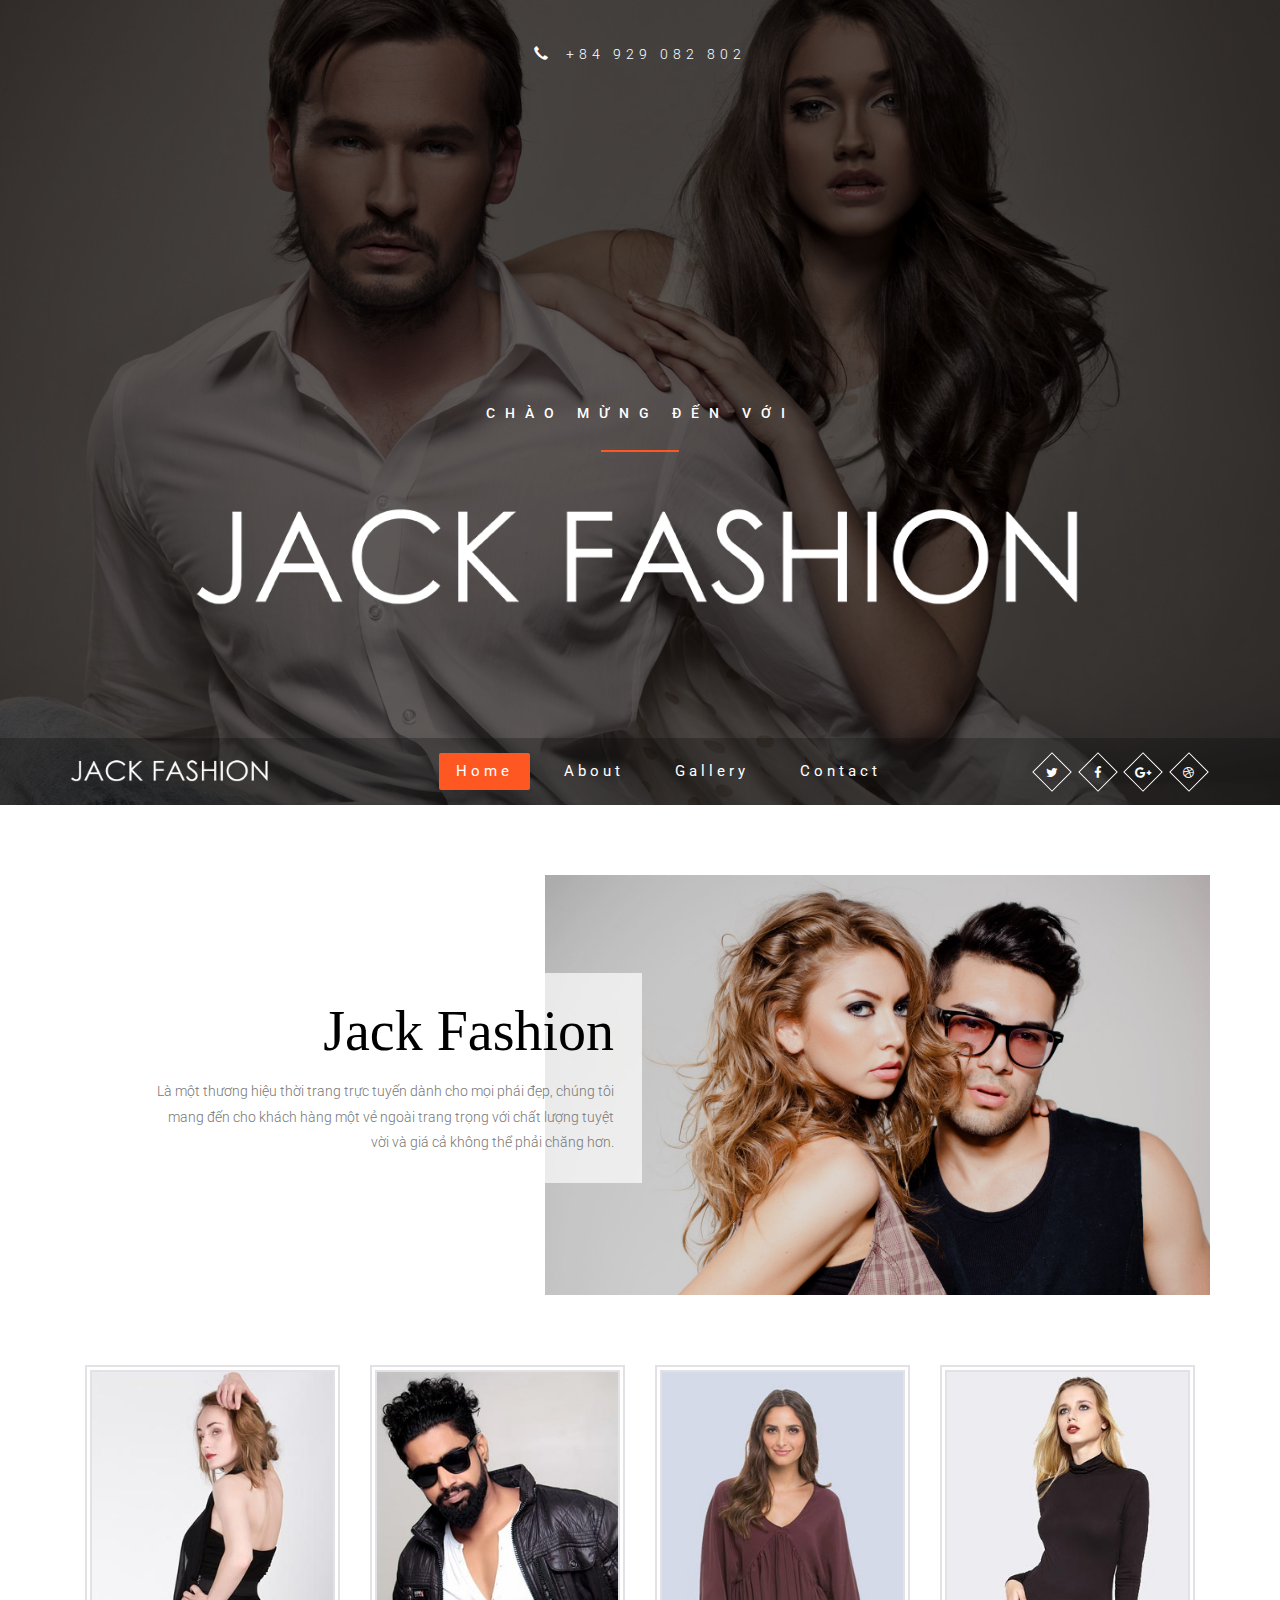
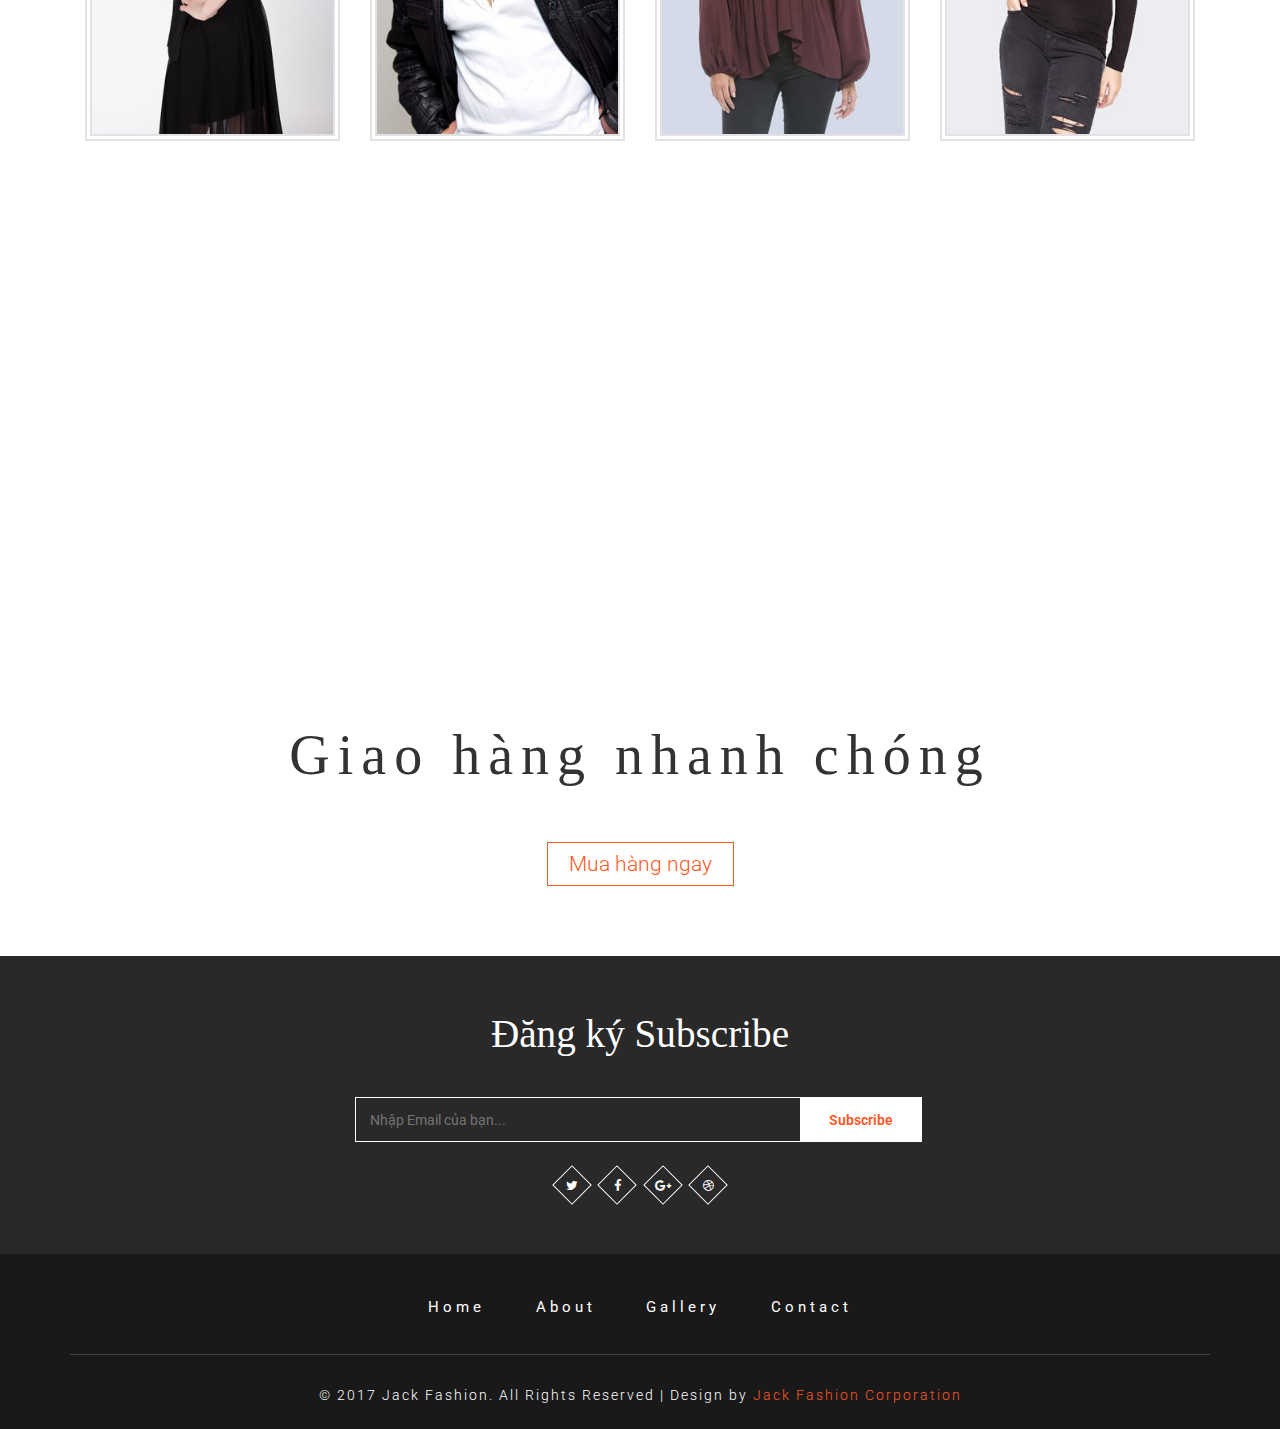
<file: index.html>
<!DOCTYPE html>
<html lang="en">
<head>
<title>JACK FASHION</title>
<meta name="viewport" content="width=device-width, initial-scale=1">
<meta http-equiv="Content-Type" content="text/html; charset=utf-8" />
<link rel="icon" type="image/png" href="icon.png">
<meta name="keywords" content="jack fashion, thời trang nam, thời trang nữ, thời trang cao cấp" />
<!-- Custom Theme files -->
<link href="css/bootstrap.css" type="text/css" rel="stylesheet" media="all">
<link href="css/style.css" type="text/css" rel="stylesheet" media="all">   
<link href="css/font-awesome.css" rel="stylesheet">

<!-- //Custom Theme files --> 
<!-- js -->
<script src="js/jquery-2.2.3.min.js"></script>  
<!-- //js -->
<!-- web-fonts -->  
<link href="//fonts.googleapis.com/css?family=Limelight" rel="stylesheet">
<link href='//fonts.googleapis.com/css?family=Roboto:400,100,100italic,300,300italic,400italic,500,500italic,700,700italic,900,900italic' rel='stylesheet' type='text/css'>
<!-- //web-fonts -->
</head>
<body> 
	<!-- banner -->
	<div class="agileits-banner">
		<div class="bnr-agileinfo">
			<div class="banner-top w3layouts">
				<div class="container">  
					<p><span class="glyphicon glyphicon-earphone"></span> +84 929 082 802 </p> 
				</div>
			</div>
			<div class="banner-w3text w3layouts">
				<h6>Chào mừng đến với</h6>
				<br>
				<img src="logo.png" class="logo">
			</div>
			<!-- navigation -->
			<div class="top-nav w3-agiletop">
				<div class="container">
					<div class="navbar-header w3llogo">
						<button type="button" class="navbar-toggle collapsed" data-toggle="collapse" data-target="#bs-example-navbar-collapse-1">
							Menu
						</button>
						<a href="index.html"><img src="images/logo.png" class="fix_logo"></a>
					</div>
					<!-- Collect the nav links, forms, and other content for toggling -->
					<div class="collapse navbar-collapse" id="bs-example-navbar-collapse-1">
						<div class="w3menu navbar-left">
							<ul class="nav navbar">
								<li><a href="index.html" class="active">Home</a></li>
								<li><a href="about.html">About</a></li> 
								<li><a href="gallery.html">Gallery</a></li>
								<li><a href="contact.html">Contact</a></li>
							</ul>
						</div>
						<div class="w3ls-bnr-icons social-icon navbar-right">
							<a href="#" class="social-button twitter"><i class="fa fa-twitter"></i></a>
							<a href="#" class="social-button facebook"><i class="fa fa-facebook"></i></a> 
							<a href="#" class="social-button google"><i class="fa fa-google-plus"></i></a> 
							<a href="#" class="social-button dribbble"><i class="fa fa-dribbble"></i></a> 
						</div> 
						<div class="clearfix"> </div>  
					</div>
				</div>	
			</div>	
			<!-- //navigation -->
		</div>
	</div>
	<!-- //banner --> 
	<!-- welcome --> 
	<div class="welcome agileits"> 
		<div class="container">  
			<div class="welcome-w3lsrow"> 
				<div class="col-md-5 col-sm-5 w3welcome-left"> 
					<div class="w3welcome-text"> 
						<h5 class="w3l-subtitle">Jack Fashion</h5>
						<p>Là một thương hiệu thời trang trực tuyến dành cho mọi phái đẹp, chúng tôi mang đến cho khách hàng một vẻ ngoài trang trọng với chất lượng tuyệt vời và giá cả không thể phải chăng hơn.</p>
					</div>
				</div>
				<div class="col-md-7 col-sm-7 w3welcome-img"> 
					 
				</div> 
				<div class="clearfix"> </div>
			</div>
			<div class="welcome-w3lsrow2"> 
				<div class="col-sm-3 col-xs-3 w3welcome-grids"> 
					<img src="images/img2.jpg" class="img-responsive" alt=""/>
				</div>
				<div class="col-sm-3 col-xs-3 w3welcome-grids"> 
					<img src="images/img3.jpg" class="img-responsive" alt=""/>
				</div>
				<div class="col-sm-3 col-xs-3 w3welcome-grids"> 
					<img src="images/img4.jpg" class="img-responsive" alt=""/>
				</div>
				<div class="col-sm-3 col-xs-3 w3welcome-grids"> 
					<img src="images/img5.jpg" class="img-responsive" alt=""/>
				</div>
				<div class="clearfix"> </div>
			</div>
		</div>
	</div> 
	<!-- //welcome --> 
	<!-- services --> 
	<div class="services"> 
		<div class="container">  
			<h3 class="agileits-title">Dịch vụ</h3>
			<div class="services-agileinfo"> 
				<div class="col-sm-3 col-xs-6 services-w3grids"> 
					<h5>1</h5>
					<h6>Quần áo nam nữ cao cấp</h6>
				</div> 
				<div class="col-sm-3 col-xs-6 services-w3grids"> 
					<h5>2</h5>
					<h6>Phụ kiện thời trang nam nữ cao cấp</h6>
				</div>
				<div class="col-sm-3 col-xs-6 services-w3grids"> 
					<h5>3</h5>
					<h6>Giày dép nam nữ thời trang</h6>
				</div>
				<div class="col-sm-3 col-xs-6 services-w3grids"> 
					<h5>4</h5>
					<h6>Đồng hồ nam nữ thời trang</h6>
				</div>
				<div class="clearfix"> </div>
			</div>
		</div> 
	</div> 
	<!-- //services -->  
	<!-- w3-agilesale --> 
	<div class="w3-agilesale welcome"> 
		<div class="container">  
			<h3 class="agileits-title">Giao hàng nhanh chóng</h3>
			<p><a href="https://shopee.vn/jackfashion.ga">Mua hàng ngay</a></p> 
		</div> 
	</div> 
	<!-- //w3-agilesale --> 
	<!-- subscribe -->
	<div class="subscribe wthree-sub">  
		<div class="container">  
			<h4>Đăng ký Subscribe</h4>   
			<form action="#" method="post"> 
				<input type="email" name="email" placeholder="Nhập Email của bạn..." required="">
				<input type="submit" value="Subscribe"> 
				<div class="clearfix"> </div>
			</form> 
			<div class="w3lsfoter-icons social-icon">
				<a href="#" class="social-button twitter"><i class="fa fa-twitter"></i></a>
				<a href="#" class="social-button facebook"><i class="fa fa-facebook"></i></a> 
				<a href="#" class="social-button google"><i class="fa fa-google-plus"></i></a> 
				<a href="#" class="social-button dribbble"><i class="fa fa-dribbble"></i></a> 
			</div> 	
		</div>
	</div>
	<!-- //subscribe --> 
	<!-- copy rights start here -->
	<div class="copy-w3right">
		<div class="container"> 
			<div class="top-nav bottom-w3lnav">
				<ul>
					<li><a href="index.html">Home</a></li>
					<li><a href="about.html">About</a></li> 
					<li><a href="gallery.html">Gallery</a></li> 
					<li><a href="contact.html">Contact</a></li>
				</ul>
			</div>
			<p>© 2017 Jack Fashion. All Rights Reserved | Design by <a>Jack Fashion Corporation</a> </p>
		</div>
	</div>
	<!-- //copy right end here -->  
	<script src="js/SmoothScroll.min.js"></script> 
	<!-- start-smooth-scrolling -->
	<script type="text/javascript" src="js/move-top.js"></script>
	<script type="text/javascript" src="js/easing.js"></script>	
	<script type="text/javascript">
			jQuery(document).ready(function($) {
				$(".scroll").click(function(event){		
					event.preventDefault();
			
			$('html,body').animate({scrollTop:$(this.hash).offset().top},1000);
				});
			});
	</script>
	<!-- //end-smooth-scrolling -->	
	<!-- smooth-scrolling-of-move-up -->
	<script type="text/javascript">
		$(document).ready(function() {
			$().UItoTop({ easingType: 'easeOutQuart' });
		});
	</script>
    <script src="js/bootstrap.js"></script>
</body>
</html>
</file>
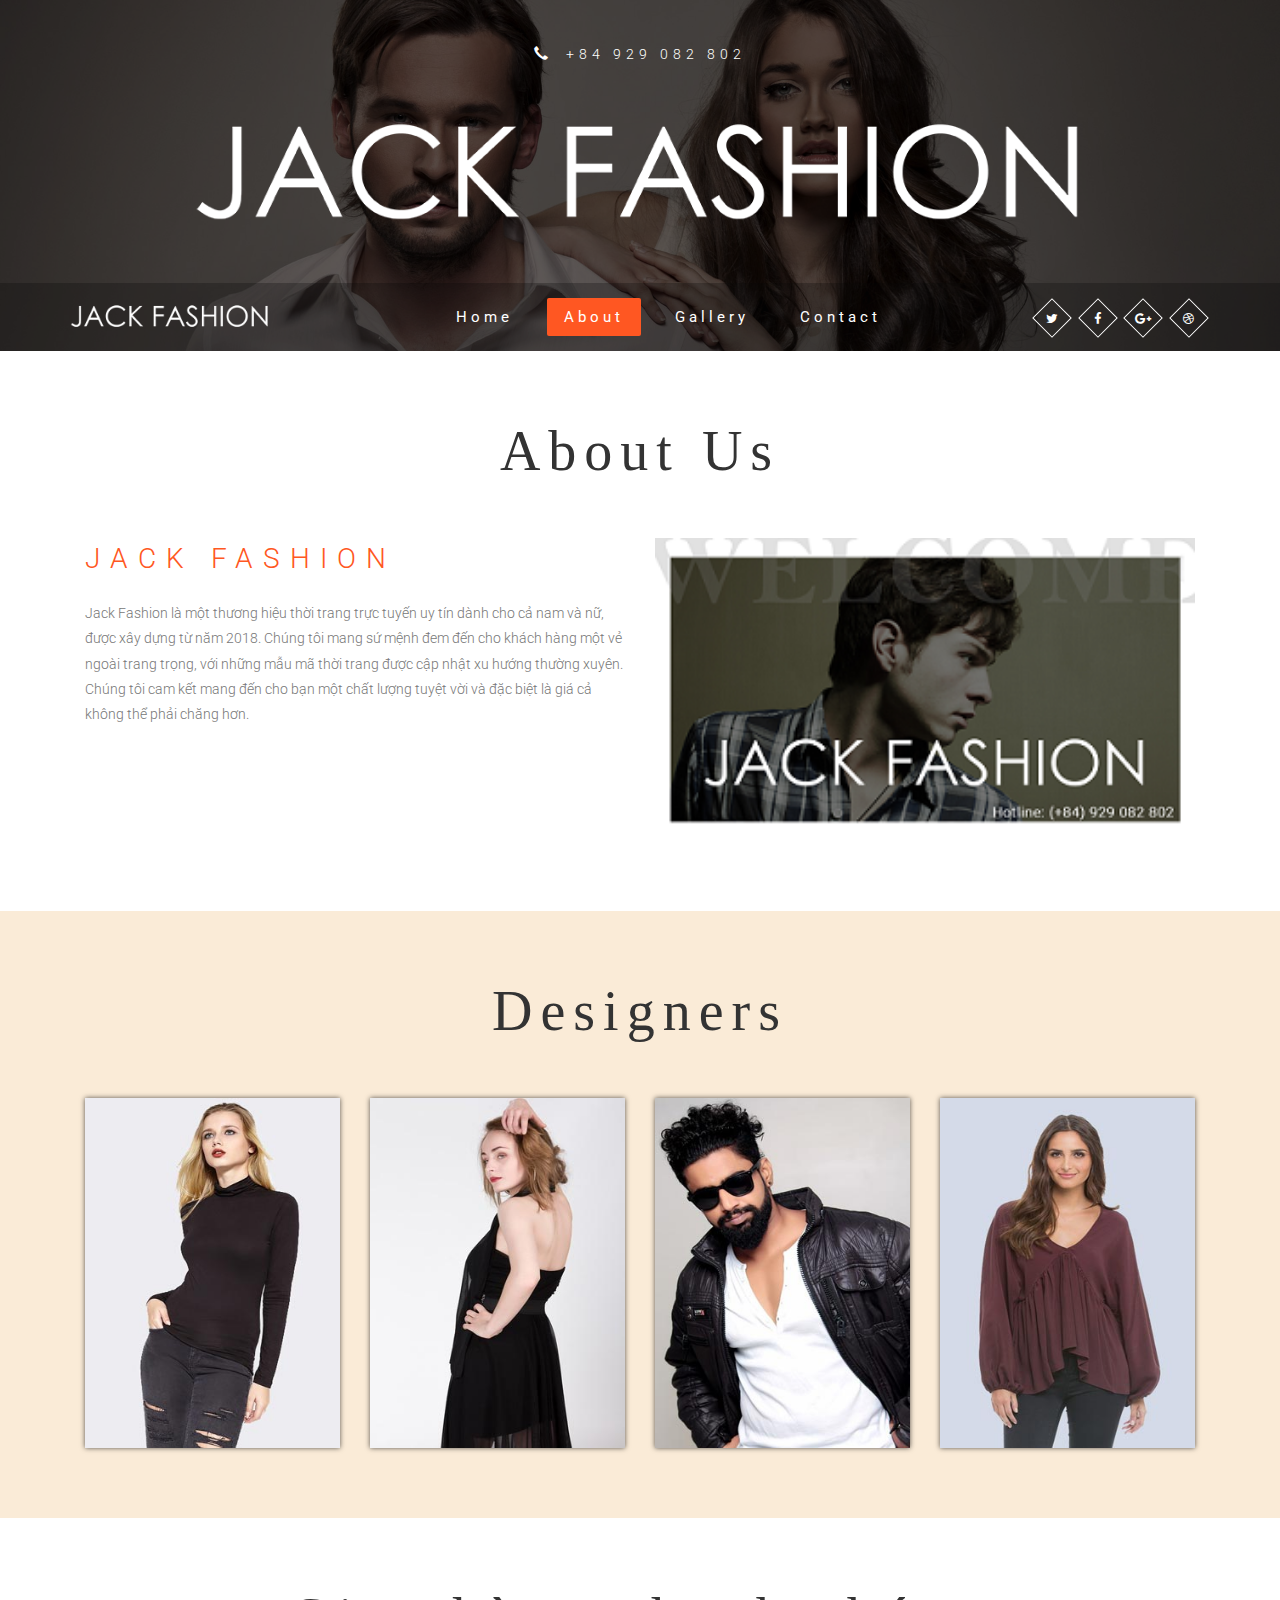
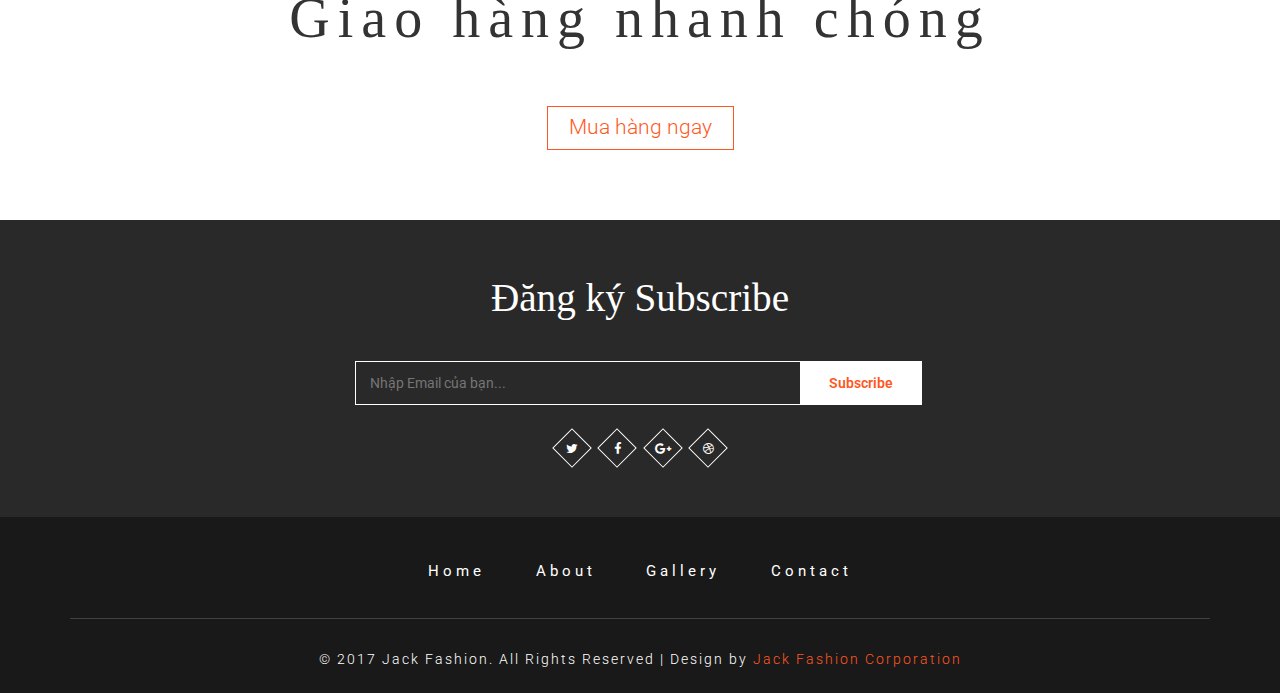
<file: about.html>
<!DOCTYPE html>
<html lang="en">
<head>
<title>JACK FASHION | About</title>
<meta name="viewport" content="width=device-width, initial-scale=1">
<link rel="icon" type="image/png" href="icon.png">
<meta http-equiv="Content-Type" content="text/html; charset=utf-8" />
<meta name="keywords" content="jack fashion, thời trang nam, thời trang nữ, thời trang cao cấp" />
<!-- Custom Theme files -->
<link href="css/bootstrap.css" type="text/css" rel="stylesheet" media="all">
<link href="css/style.css" type="text/css" rel="stylesheet" media="all">   
<link href="css/font-awesome.css" rel="stylesheet"> <!-- font-awesome icons -->
<!-- //Custom Theme files --> 
<!-- js -->
<script src="js/jquery-2.2.3.min.js"></script>  
<!-- //js -->
<!-- web-fonts -->  
<link href="//fonts.googleapis.com/css?family=Limelight" rel="stylesheet">
<link href='//fonts.googleapis.com/css?family=Roboto:400,100,100italic,300,300italic,400italic,500,500italic,700,700italic,900,900italic' rel='stylesheet' type='text/css'>
<!-- //web-fonts -->
</head>
<body> 
	<!-- banner -->
	<div class="agileits-banner about-w3banner">
		<div class="bnr-agileinfo">
			<div class="banner-top">
				<div class="container">  
					<p><span class="glyphicon glyphicon-earphone"></span> +84 929 082 802 </p> 
				</div>
			</div>
			<div class="banner-w3text"> 
				<img src="logo.png" class="logo"> 
			</div>
			<!-- navigation -->
			<div class="top-nav w3-agiletop">
				<div class="container">
					<div class="navbar-header w3llogo">
						<button type="button" class="navbar-toggle collapsed" data-toggle="collapse" data-target="#bs-example-navbar-collapse-1">
							Menu
						</button>
						<a href="index.html"><img src="images/logo.png" class="fix_logo"></a> 
					</div>
					<!-- Collect the nav links, forms, and other content for toggling -->
					<div class="collapse navbar-collapse" id="bs-example-navbar-collapse-1">
						<div class="w3menu navbar-left">
							<ul class="nav navbar">
								<li><a href="index.html">Home</a></li>
								<li><a href="about.html" class="active">About</a></li> 
								<li><a href="gallery.html">Gallery</a></li>
								<li><a href="contact.html">Contact</a></li>
							</ul>
						</div>
						<div class="w3ls-bnr-icons social-icon navbar-right">
							<a href="#" class="social-button twitter"><i class="fa fa-twitter"></i></a>
							<a href="#" class="social-button facebook"><i class="fa fa-facebook"></i></a> 
							<a href="#" class="social-button google"><i class="fa fa-google-plus"></i></a> 
							<a href="#" class="social-button dribbble"><i class="fa fa-dribbble"></i></a> 
						</div> 
						<div class="clearfix"> </div>  
					</div>
				</div>	
			</div>	
			<!-- //navigation -->
		</div>
	</div>
	<!-- //banner --> 
	<!-- about -->
	<div class="about agileinfo">
		<div class="container"> 
			<h3 class="agileits-title">About Us</h3>
			<div class="col-md-6 about-w3left"> 
				<h4>JACK FASHION</h4>
				<p>Jack Fashion là một thương hiệu thời trang trực tuyến uy tín dành cho cả nam và nữ, được xây dựng từ năm 2018. Chúng tôi mang sứ mệnh đem đến cho khách hàng một vẻ ngoài trang trọng, với những mẫu mã thời trang được cập nhật xu hướng thường xuyên. Chúng tôi cam kết mang đến cho bạn một chất lượng tuyệt vời và đặc biệt là giá cả không thể phải chăng hơn.</p>
			</div> 
			<div class="col-md-6 about-w3right">
				<img src="images/g4.jpg" alt=""/>
			</div>
			<div class="clearfix"> </div>
		</div>
	</div>
	<!-- //about --> 
	<!-- team -->
	<div class="team">  
		<div class="container"> 
			<h3 class="agileits-title">Designers</h3>
			<div class="team-row w3ls-team-row">  
				<div class="col-md-3 col-sm-3 col-xs-6 team-wthree-grids">   
					<div class="w3ls-effect">
						<img src="images/img5.jpg" alt="img">
						<div class="w3layouts-caption">
							<h4>Henry Ken</h4> 
							<p>Nhà thiết kế</p>
						</div>
						<div class="wthree-icon social-icon">
							<a href="#" class="social-button twitter"><i class="fa fa-twitter"></i></a>
							<a href="#" class="social-button facebook"><i class="fa fa-facebook"></i></a> 
							<a href="#" class="social-button google"><i class="fa fa-google-plus"></i></a>  
						</div>
					</div>    
				</div>
				<div class="col-md-3 col-sm-3 col-xs-6 team-wthree-grids">   
					<div class="w3ls-effect">
						<img src="images/img2.jpg" alt="img">
						<div class="w3layouts-caption">
							<h4>Mark Sophia</h4> 
							<p>Nhà thiết kế</p>
						</div>
						<div class="wthree-icon social-icon">
							<a href="#" class="social-button twitter"><i class="fa fa-twitter"></i></a>
							<a href="#" class="social-button facebook"><i class="fa fa-facebook"></i></a> 
							<a href="#" class="social-button google"><i class="fa fa-google-plus"></i></a>  
						</div>
					</div>    
				</div>
				<div class="col-md-3 col-sm-3 col-xs-6 team-wthree-grids">   
					<div class="w3ls-effect">
						<img src="images/img3.jpg" alt="img">
						<div class="w3layouts-caption">
							<h4>Smith Jacob</h4> 
							<p>Quản lí thiết kế</p>
						</div>
						<div class="wthree-icon social-icon">
							<a href="#" class="social-button twitter"><i class="fa fa-twitter"></i></a>
							<a href="#" class="social-button facebook"><i class="fa fa-facebook"></i></a> 
							<a href="#" class="social-button google"><i class="fa fa-google-plus"></i></a>  
						</div>
					</div>    
				</div>
				<div class="col-md-3 col-sm-3 col-xs-6 team-wthree-grids">   
					<div class="w3ls-effect">
						<img src="images/img4.jpg" alt="img">
						<div class="w3layouts-caption">
							<h4>Laura Hill</h4> 
							<p>Nhà thiết kế</p>
						</div>
						<div class="wthree-icon social-icon">
							<a href="#" class="social-button twitter"><i class="fa fa-twitter"></i></a>
							<a href="#" class="social-button facebook"><i class="fa fa-facebook"></i></a> 
							<a href="#" class="social-button google"><i class="fa fa-google-plus"></i></a>  
						</div>
					</div>    
				</div>
				<div class="clearfix"> </div> 
			</div>
		</div>
	</div>
	<!-- //team -->  
	<!-- w3-agilesale --> 
	<div class="w3-agilesale welcome"> 
		<div class="container">  
			<h3 class="agileits-title">Giao hàng nhanh chóng</h3>
			<p><a href="https://shopee.vn/jackfashion.ga">Mua hàng ngay</a></p> 
		</div> 
	</div> 
	<!-- //w3-agilesale --> 
	<!-- subscribe -->
	<div class="subscribe wthree-sub">  
		<div class="container">  
			<h4>Đăng ký Subscribe</h4>   
			<form action="#" method="post"> 
				<input type="email" name="email" placeholder="Nhập Email của bạn..." required="">
				<input type="submit" value="Subscribe"> 
				<div class="clearfix"> </div>
			</form> 
			<div class="w3lsfoter-icons social-icon">
				<a href="#" class="social-button twitter"><i class="fa fa-twitter"></i></a>
				<a href="#" class="social-button facebook"><i class="fa fa-facebook"></i></a> 
				<a href="#" class="social-button google"><i class="fa fa-google-plus"></i></a> 
				<a href="#" class="social-button dribbble"><i class="fa fa-dribbble"></i></a> 
			</div> 	
		</div>
	</div>
	<!-- //subscribe --> 
	<!-- copy rights start here -->
	<div class="copy-w3right">
		<div class="container"> 
			<div class="top-nav bottom-w3lnav">
				<ul>
					<li><a href="index.html">Home</a></li>
					<li><a href="about.html">About</a></li> 
					<li><a href="gallery.html">Gallery</a></li> 
					<li><a href="contact.html">Contact</a></li>
				</ul>
			</div>
			<p>© 2017 Jack Fashion. All Rights Reserved | Design by <a>Jack Fashion Corporation</a> </p>
		</div>
	</div>
	<!-- //copy right end here -->  
	<script src="js/SmoothScroll.min.js"></script> 
	<!-- start-smooth-scrolling -->
	<script type="text/javascript" src="js/move-top.js"></script>
	<script type="text/javascript" src="js/easing.js"></script>	
	<script type="text/javascript">
			jQuery(document).ready(function($) {
				$(".scroll").click(function(event){		
					event.preventDefault();
			
			$('html,body').animate({scrollTop:$(this.hash).offset().top},1000);
				});
			});
	</script>
	<!-- //end-smooth-scrolling -->	
	<!-- smooth-scrolling-of-move-up -->
	<script type="text/javascript">
		$(document).ready(function() {
			$().UItoTop({ easingType: 'easeOutQuart' });
			
		});
	</script>
    <script src="js/bootstrap.js"></script>
</body>
</html>
</file>
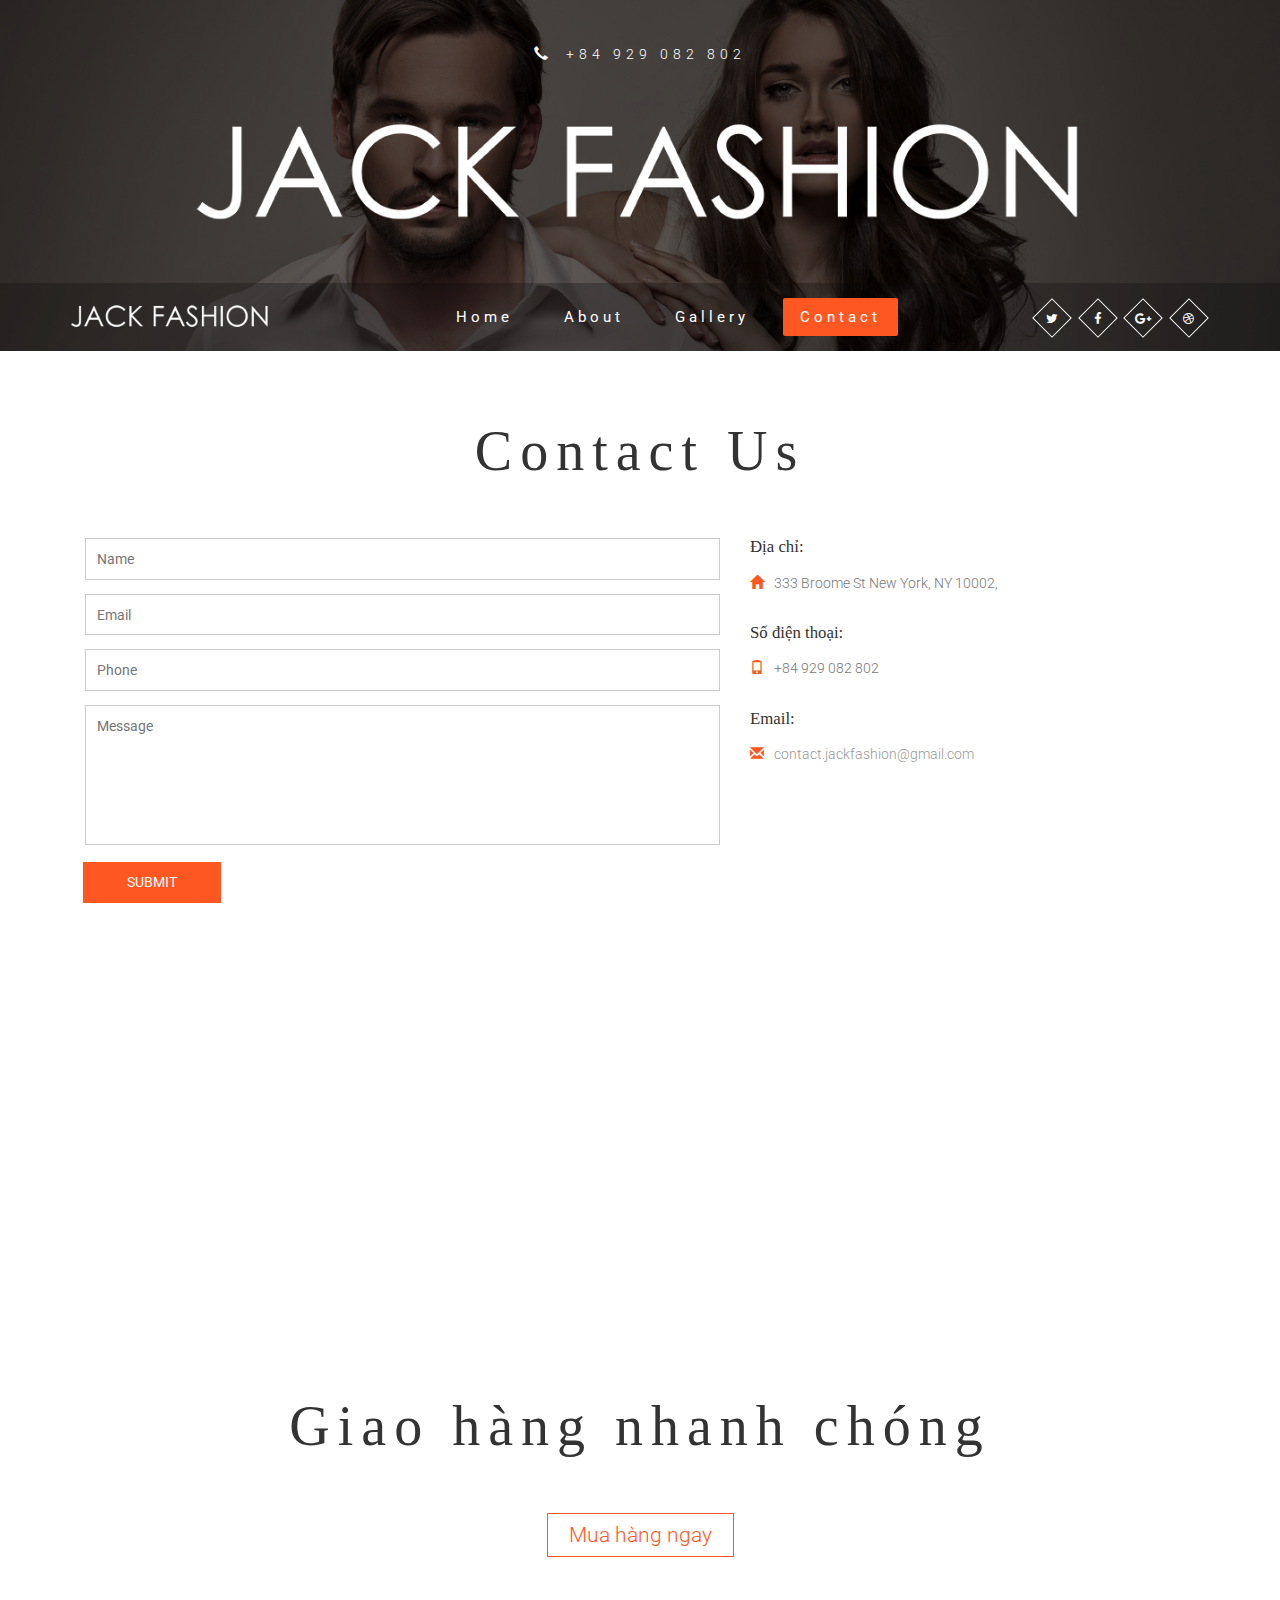
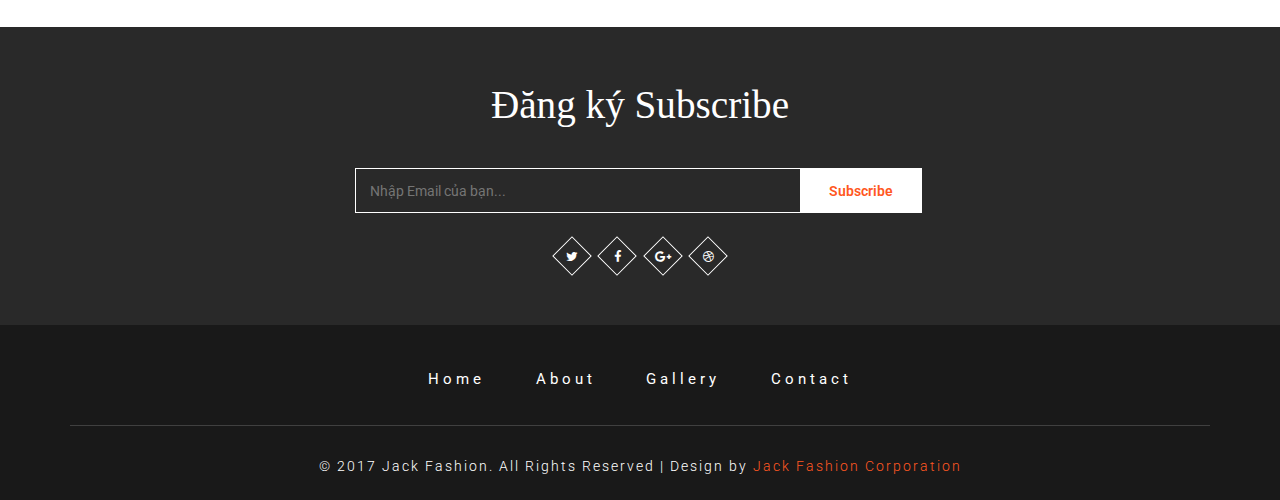
<file: contact.html>
<!DOCTYPE html>
<html lang="en">
<head>
<title>JACK FASHION</title>
<meta name="viewport" content="width=device-width, initial-scale=1">
<meta http-equiv="Content-Type" content="text/html; charset=utf-8" />
<link rel="icon" type="image/png" href="icon.png">
<meta name="keywords" content="jack fashion, thời trang nam, thời trang nữ, thời trang cao cấp" />
<!-- Custom Theme files -->
<link href="css/bootstrap.css" type="text/css" rel="stylesheet" media="all">
<link href="css/style.css" type="text/css" rel="stylesheet" media="all">   
<link href="css/font-awesome.css" rel="stylesheet"> <!-- font-awesome icons -->
<!-- //Custom Theme files --> 
<!-- js -->
<script src="js/jquery-2.2.3.min.js"></script>  
<!-- //js -->
<!-- web-fonts -->  
<link href="//fonts.googleapis.com/css?family=Limelight" rel="stylesheet">
<link href='//fonts.googleapis.com/css?family=Roboto:400,100,100italic,300,300italic,400italic,500,500italic,700,700italic,900,900italic' rel='stylesheet' type='text/css'>
<!-- //web-fonts -->
</head>
<body> 
	<!-- banner -->
	<div class="agileits-banner about-w3banner">
		<div class="bnr-agileinfo">
			<div class="banner-top">
				<div class="container">  
					<p><span class="glyphicon glyphicon-earphone"></span> +84 929 082 802 </p> 
				</div>
			</div>
			<div class="banner-w3text"> 
				<img src="logo.png" class="logo">
			</div>
			<!-- navigation -->
			<div class="top-nav w3-agiletop">
				<div class="container">
					<div class="navbar-header w3llogo">
						<button type="button" class="navbar-toggle collapsed" data-toggle="collapse" data-target="#bs-example-navbar-collapse-1">
							Menu
						</button>
						<a href="index.html"><img src="images/logo.png" class="fix_logo"></a>
					</div>
					<!-- Collect the nav links, forms, and other content for toggling -->
					<div class="collapse navbar-collapse" id="bs-example-navbar-collapse-1">
						<div class="w3menu navbar-left">
							<ul class="nav navbar">
								<li><a href="index.html">Home</a></li>
								<li><a href="about.html">About</a></li> 
								<li><a href="gallery.html">Gallery</a></li>
								<li><a href="contact.html" class="active">Contact</a></li>
							</ul>
						</div>
						<div class="w3ls-bnr-icons social-icon navbar-right">
							<a href="#" class="social-button twitter"><i class="fa fa-twitter"></i></a>
							<a href="#" class="social-button facebook"><i class="fa fa-facebook"></i></a> 
							<a href="#" class="social-button google"><i class="fa fa-google-plus"></i></a> 
							<a href="#" class="social-button dribbble"><i class="fa fa-dribbble"></i></a> 
						</div> 
						<div class="clearfix"> </div>  
					</div>
				</div>	
			</div>	
			<!-- //navigation -->
		</div>
	</div>
	<!-- //banner --> 
	<!-- contact -->		
	<div class="contact"> 
		<div class="container">
			<h3 class="agileits-title">Contact Us</h3> 
			<div class="contact-agileinfo">
				<div class="col-md-7 contact-right"> 
					<form action="#" method="post">  
						<input type="text" name="Name" placeholder="Name" required="">
						<input type="text" class="email" name="Email" placeholder="Email" required="">
						<input type="text" name="Phone no" placeholder="Phone" required="">
						<textarea name="Message" placeholder="Message" required=""></textarea>
						<input type="submit" value="SUBMIT" > 
					</form>
				</div>
				<div class="col-md-5 contact-left">
					<div class="address">
						<h5>Địa chỉ:</h5>
						<p><i class="glyphicon glyphicon-home"></i> 333 Broome St New York, NY 10002, </p>
					</div>
					<div class="address address-mdl">
						<h5>Số điện thoại:</h5>
						<p><i class="glyphicon glyphicon-phone"></i> +84 929 082 802</p>
					</div>
					<div class="address">
						<h5>Email:</h5>
						<p><i class="glyphicon glyphicon-envelope"></i> <a href="mailto:contact.jackfashion@gmail.com">contact.jackfashion@gmail.com</a></p>
					</div>
				</div>
				<div class="clearfix"></div>
			</div>
		</div> 
	</div>
	<div class="agileits-w3layouts-map">
		<iframe src="https://www.google.com/maps/embed?pb=!1m18!1m12!1m3!1d3023.9503398796587!2d-73.9940307!3d40.719109700000004!2m3!1f0!2f0!3f0!3m2!1i1024!2i768!4f13.1!3m3!1m2!1s0x89c25a27e2f24131%3A0x64ffc98d24069f02!2sCANADA!5e0!3m2!1sen!2sin!4v1441710758555" allowfullscreen></iframe>
	</div>
	<!-- //contact -->	 
	<!-- w3-agilesale --> 
	<div class="w3-agilesale welcome"> 
		<div class="container">  
			<h3 class="agileits-title">Giao hàng nhanh chóng</h3>
			<p><a href="https://shopee.vn/jackfashion.ga">Mua hàng ngay</a></p> 
		</div> 
	</div>  
	<!-- //w3-agilesale --> 
	<!-- subscribe -->
	<div class="subscribe wthree-sub">  
		<div class="container">  
			<h4>Đăng ký Subscribe</h4>   
			<form action="#" method="post"> 
				<input type="email" name="email" placeholder="Nhập Email của bạn..." required="">
				<input type="submit" value="Subscribe"> 
				<div class="clearfix"> </div>
			</form> 
			<div class="w3lsfoter-icons social-icon">
				<a href="#" class="social-button twitter"><i class="fa fa-twitter"></i></a>
				<a href="#" class="social-button facebook"><i class="fa fa-facebook"></i></a> 
				<a href="#" class="social-button google"><i class="fa fa-google-plus"></i></a> 
				<a href="#" class="social-button dribbble"><i class="fa fa-dribbble"></i></a> 
			</div> 	
		</div>
	</div>
	<!-- //subscribe --> 
	<!-- copy rights start here -->
	<div class="copy-w3right">
		<div class="container"> 
			<div class="top-nav bottom-w3lnav">
				<ul>
					<li><a href="index.html">Home</a></li>
					<li><a href="about.html">About</a></li> 
					<li><a href="gallery.html">Gallery</a></li> 
					<li><a href="contact.html">Contact</a></li>
				</ul>
			</div>
			<p>© 2017 Jack Fashion. All Rights Reserved | Design by <a>Jack Fashion Corporation</a> </p>
		</div>
	</div>
	<!-- //copy right end here -->  
	<script src="js/SmoothScroll.min.js"></script> 
	<!-- start-smooth-scrolling -->
	<script type="text/javascript" src="js/move-top.js"></script>
	<script type="text/javascript" src="js/easing.js"></script>	
	<script type="text/javascript">
			jQuery(document).ready(function($) {
				$(".scroll").click(function(event){		
					event.preventDefault();
			
			$('html,body').animate({scrollTop:$(this.hash).offset().top},1000);
				});
			});
	</script>
	<!-- //end-smooth-scrolling -->	
	<!-- smooth-scrolling-of-move-up -->
	<script type="text/javascript">
		$(document).ready(function() {
			
			$().UItoTop({ easingType: 'easeOutQuart' });
			
		});
	</script>
	<!-- //smooth-scrolling-of-move-up -->  
	<!-- Bootstrap core JavaScript
    ================================================== -->
    <!-- Placed at the end of the document so the pages load faster -->
    <script src="js/bootstrap.js"></script>
</body>
</html>
</file>
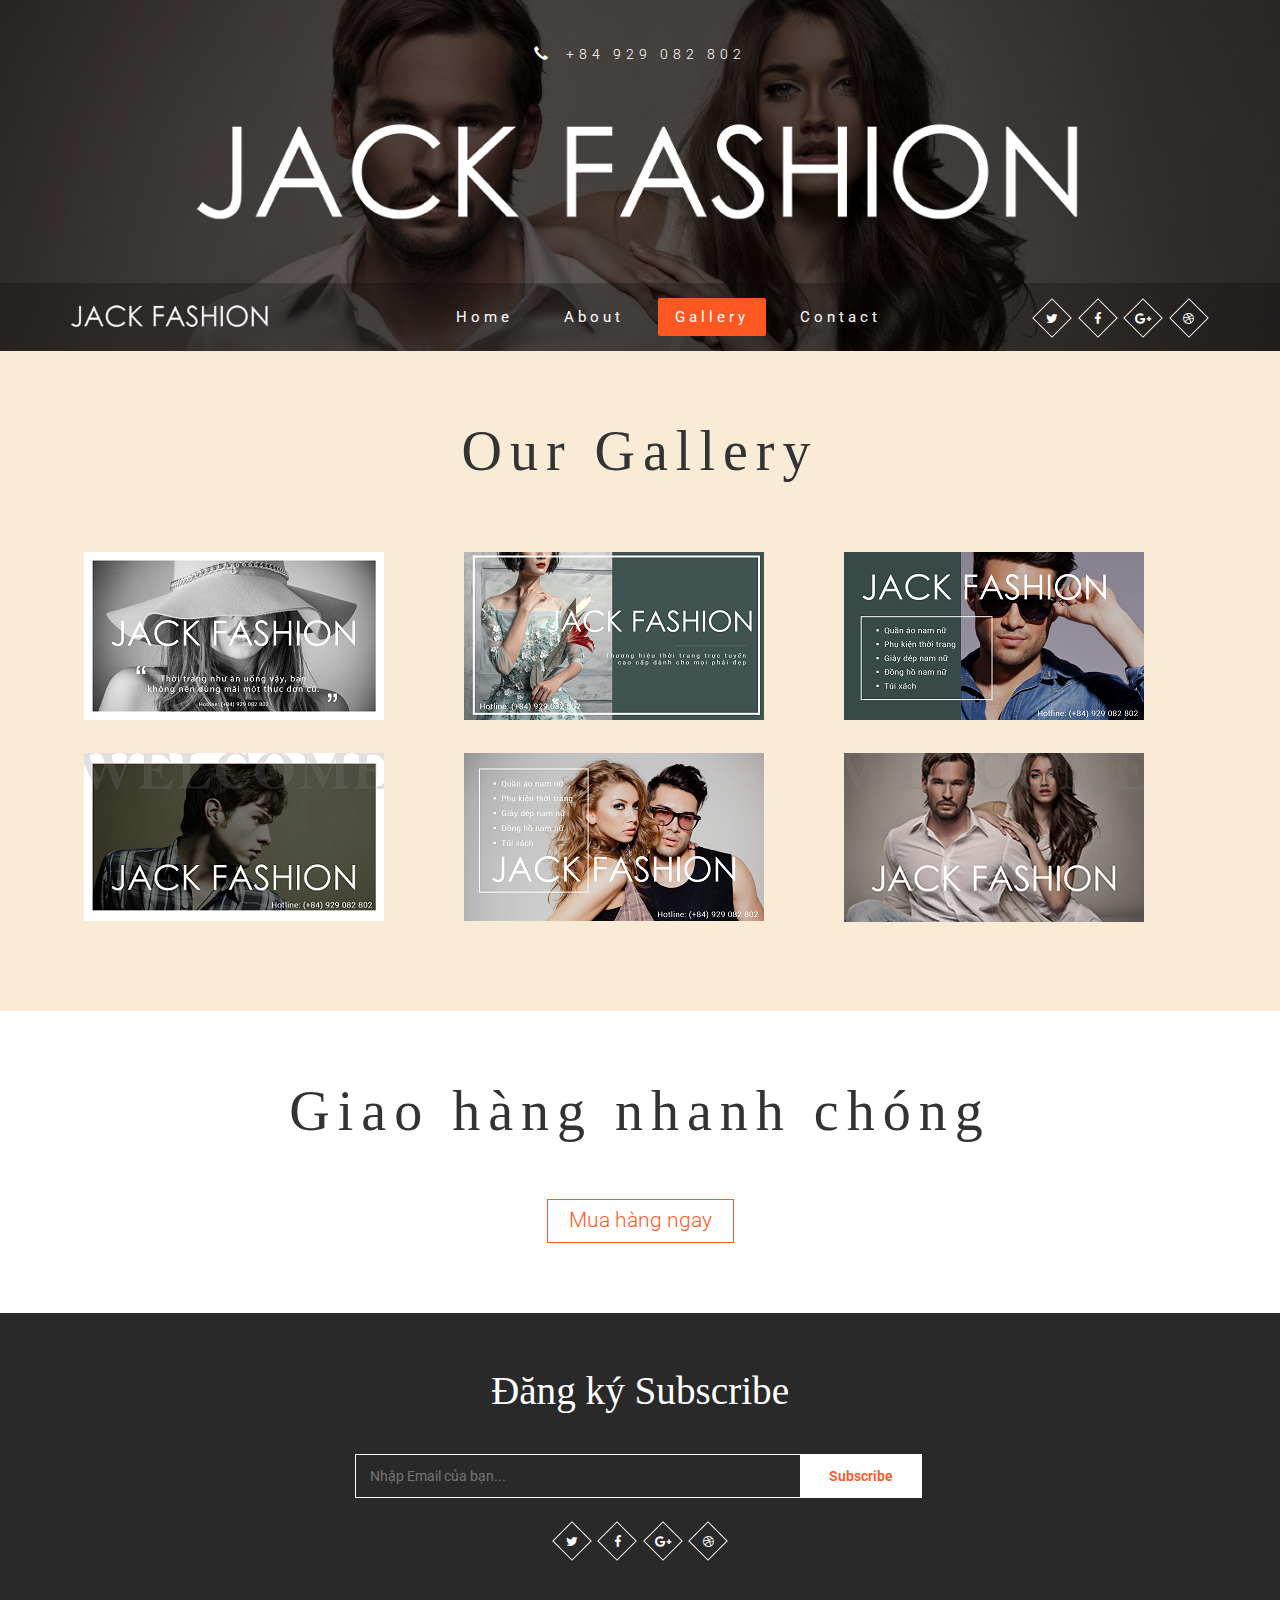
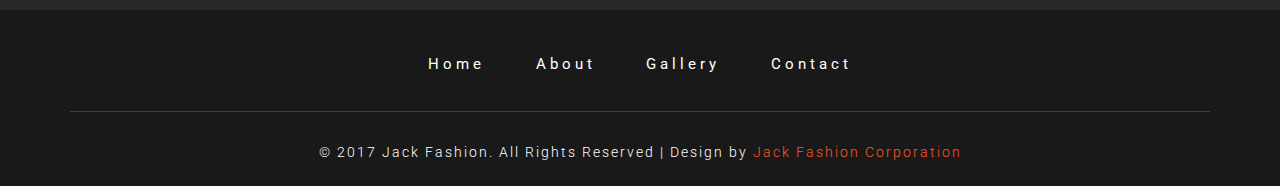
<file: gallery.html>
<!DOCTYPE html>
<html lang="en">
<head>
<title>JACK FASHION | Gallery</title>
<meta name="viewport" content="width=device-width, initial-scale=1">
<meta http-equiv="Content-Type" content="text/html; charset=utf-8" />
<link rel="icon" type="image/png" href="icon.png">
<meta name="keywords" content="jack fashion, thời trang nam, thời trang nữ, thời trang cao cấp" />
<!-- Custom Theme files -->
<link href="css/bootstrap.css" type="text/css" rel="stylesheet" media="all">
<link href="css/style.css" type="text/css" rel="stylesheet" media="all">   
<link href="css/font-awesome.css" rel="stylesheet"> <!-- font-awesome icons -->
<link href='css/simplelightbox.min.css' rel='stylesheet' type='text/css'> <!-- lightbox css -->
<!-- //Custom Theme files --> 
<!-- js -->
<script src="js/jquery-2.2.3.min.js"></script>  
<!-- //js -->
<!-- web-fonts -->  
<link href="//fonts.googleapis.com/css?family=Limelight" rel="stylesheet">
<link href='//fonts.googleapis.com/css?family=Roboto:400,100,100italic,300,300italic,400italic,500,500italic,700,700italic,900,900italic' rel='stylesheet' type='text/css'>
<!-- //web-fonts -->
</head>
<body> 
	<!-- banner -->
	<div class="agileits-banner about-w3banner">
		<div class="bnr-agileinfo">
			<div class="banner-top">
				<div class="container">  
					<p><span class="glyphicon glyphicon-earphone"></span> +84 929 082 802 </p> 
				</div>
			</div>
			<div class="banner-w3text"> 
				<img src="logo.png" class="logo">
			</div>
			<!-- navigation -->
			<div class="top-nav w3-agiletop">
				<div class="container">
					<div class="navbar-header w3llogo">
						<button type="button" class="navbar-toggle collapsed" data-toggle="collapse" data-target="#bs-example-navbar-collapse-1">
							Menu
						</button>
						<a href="index.html"><img src="images/logo.png" class="fix_logo"></a> 
					</div>
					<!-- Collect the nav links, forms, and other content for toggling -->
					<div class="collapse navbar-collapse" id="bs-example-navbar-collapse-1">
						<div class="w3menu navbar-left">
							<ul class="nav navbar">
								<li><a href="index.html">Home</a></li>
								<li><a href="about.html">About</a></li> 
								<li><a href="gallery.html" class="active">Gallery</a></li>
								<li><a href="contact.html">Contact</a></li>
							</ul>
						</div>
						<div class="w3ls-bnr-icons social-icon navbar-right">
							<a href="#" class="social-button twitter"><i class="fa fa-twitter"></i></a>
							<a href="#" class="social-button facebook"><i class="fa fa-facebook"></i></a> 
							<a href="#" class="social-button google"><i class="fa fa-google-plus"></i></a> 
							<a href="#" class="social-button dribbble"><i class="fa fa-dribbble"></i></a> 
						</div> 
						<div class="clearfix"> </div>  
					</div>
				</div>	
			</div>	
			<!-- //navigation -->
		</div>
	</div>
	<!-- //banner --> 
	<!-- gallery -->
	<div class="gallery">  
		<div class="container"> 
			<h3 class="agileits-title">Our Gallery</h3>
			<div class="gallery-agileinfo">
				<div class="col-sm-4 col-xs-6 w3gallery-grids">
					<a href="images/g1.jpg" class="imghvr-hinge-right figure">
						<img src="images/g1.jpg" alt="" title="New Designs Image"/> 
						<div class="agile-figcaption">
						  <h4>New Designs</h4>
						  <p>Độc quyền tại Jack Fashion</p>
						</div>
					</a> 
				</div> 
				<div class="col-sm-4 col-xs-6 w3gallery-grids">
					<a href="images/g2.jpg" class="imghvr-hinge-right figure">
						<img src="images/g2.jpg" alt="" title="New Designs Image"/> 
						<div class="agile-figcaption">
						  <h4>New Designs</h4>
						  <p>Độc quyền tại Jack Fashion</p>
						</div>
					</a> 
				</div>
				<div class="col-sm-4 col-xs-6 w3gallery-grids">
					<a href="images/g3.jpg" class="imghvr-hinge-right figure">
						<img src="images/g3.jpg" alt="" title="New Designs Image"/> 
						<div class="agile-figcaption">
						  <h4>New Designs</h4>
						  <p>Độc quyền tại Jack Fashion</p>
						</div>
					</a> 
				</div>
				<div class="col-sm-4 col-xs-6 w3gallery-grids">
					<a href="images/g4.jpg" class="imghvr-hinge-right figure">
						<img src="images/g4.jpg" alt="" title="New Designs Image"/> 
						<div class="agile-figcaption">
						  <h4>New Designs</h4>
						  <p>Độc quyền tại Jack Fashion</p>
						</div>
					</a> 
				</div>
				<div class="col-sm-4 col-xs-6 w3gallery-grids">
					<a href="images/g5.jpg" class="imghvr-hinge-right figure">
						<img src="images/05.jpg" alt="" title="New Designs Image"/> 
						<div class="agile-figcaption">
						  <h4>New Designs</h4>
						  <p>Độc quyền tại Jack Fashion</p>
						</div>
					</a> 
				</div> 
				<div class="col-sm-4 col-xs-6 w3gallery-grids">
					<a href="images/img1.jpg" class="imghvr-hinge-right figure">
						<img src="images/g6.jpg" alt="" title="New Designs Image"/> 
						<div class="agile-figcaption">
						  <h4>New Designs</h4>
						  <p>Độc quyền tại Jack Fashion</p>
						</div>
					</a> 
				</div> 
				<div class="clearfix"> </div>
				<script type="text/javascript" src="js/simple-lightbox.min.js"></script>
				<script>
					$(function(){
						var gallery = $('.w3gallery-grids a').simpleLightbox({navText:		['&lsaquo;','&rsaquo;']});
					});
				</script>  
			</div> 
		</div>
	</div>
	<!-- //gallery --> 
	<!-- w3-agilesale --> 
	<div class="w3-agilesale welcome"> 
		<div class="container">  
			<h3 class="agileits-title">Giao hàng nhanh chóng</h3>
			<p><a href="https://shopee.vn/jackfashion.ga">Mua hàng ngay</a></p> 
		</div> 
	</div> 
	<!-- //w3-agilesale --> 
	<!-- subscribe -->
	<div class="subscribe wthree-sub">  
		<div class="container">  
			<h4>Đăng ký Subscribe</h4>   
			<form action="#" method="post"> 
				<input type="email" name="email" placeholder="Nhập Email của bạn..." required="">
				<input type="submit" value="Subscribe"> 
				<div class="clearfix"> </div>
			</form> 
			<div class="w3lsfoter-icons social-icon">
				<a href="#" class="social-button twitter"><i class="fa fa-twitter"></i></a>
				<a href="#" class="social-button facebook"><i class="fa fa-facebook"></i></a> 
				<a href="#" class="social-button google"><i class="fa fa-google-plus"></i></a> 
				<a href="#" class="social-button dribbble"><i class="fa fa-dribbble"></i></a> 
			</div> 	
		</div>
	</div>
	<!-- //subscribe --> 
	<!-- copy rights start here -->
	<div class="copy-w3right">
		<div class="container"> 
			<div class="top-nav bottom-w3lnav">
				<ul>
					<li><a href="index.html">Home</a></li>
					<li><a href="about.html">About</a></li> 
					<li><a href="gallery.html">Gallery</a></li> 
					<li><a href="contact.html">Contact</a></li>
				</ul>
			</div>
			<p>© 2017 Jack Fashion. All Rights Reserved | Design by <a>Jack Fashion Corporation</a> </p>
		</div>
	</div>
	<!-- //copy right end here -->  
	<script src="js/SmoothScroll.min.js"></script> 
	<!-- start-smooth-scrolling -->
	<script type="text/javascript" src="js/move-top.js"></script>
	<script type="text/javascript" src="js/easing.js"></script>	
	<script type="text/javascript">
			jQuery(document).ready(function($) {
				$(".scroll").click(function(event){		
					event.preventDefault();
			
			$('html,body').animate({scrollTop:$(this.hash).offset().top},1000);
				});
			});
	</script>
	<!-- //end-smooth-scrolling -->	
	<!-- smooth-scrolling-of-move-up -->
	<script type="text/javascript">
		$(document).ready(function() {
			/*
			var defaults = {
				containerID: 'toTop', // fading element id
				containerHoverID: 'toTopHover', // fading element hover id
				scrollSpeed: 1200,
				easingType: 'linear' 
			};
			*/
			
			$().UItoTop({ easingType: 'easeOutQuart' });
			
		});
	</script>
	<!-- //smooth-scrolling-of-move-up -->  
	<!-- Bootstrap core JavaScript
    ================================================== -->
    <!-- Placed at the end of the document so the pages load faster -->
    <script src="js/bootstrap.js"></script>
</body>
</html>
</file>
<file: css/style.css>
body{
	margin:0;
	font-family: 'Roboto', sans-serif;
	background: #fff;  
}
body a{
	transition: 0.5s all;
	-webkit-transition: 0.5s all;
	-moz-transition: 0.5s all;
	-o-transition: 0.5s all;
	-ms-transition: 0.5s all;
	text-decoration:none;
	outline:none;
}
h1,h2,h3,h4,h5,h6{
	margin:0;
	font-family: 'Roboto Light'; 
}
p{
	margin:0;
}
ul,label{
	margin:0;
	padding:0;
}
body a:hover,body a:focus {
	text-decoration:none;
	outline: none;
} 

.logo{
    width: 70%;
}

.fix_logo{
    width: 200px;
    padding-top: 5px;
}

/*-- banner --*/
.agileits-banner {
	background:url(../images/a.jpg)no-repeat center 0px;
	-webkit-background-size:cover;
	background-size:cover;
	-moz-background-size:cover;
	position: relative;
}
.bnr-agileinfo {
	-webkit-background-size:cover;
	background-size: cover;
	-moz-background-size: cover;
	background-color: rgba(0, 0, 0, 0.58);
}
/*-- banner-top --*/
.banner-top {
    padding: 3em 0;
} 
.banner-top p {
    color: #fff;
    font-size: 1em;
    text-align: center;
    letter-spacing: 5px;
}
.banner-top p span.glyphicon{
    margin-right: 5px;
}
/*-- //banner-top --*/
/*-- banner-w3text --*/
.banner-w3text {
    padding: 21em 0 7em;
    text-align: center;
}
.banner-w3text h6 {
    font-size: 1em;
    color: #fff;
    font-family: 'Roboto', sans-serif;
    letter-spacing: 10px;
    margin-bottom: 3em;
    position: relative;
    display: inline-block;
    text-transform: uppercase;
}
.banner-w3text h6:after {
    content: '';
    width: 25%;
    height: 2px;
    background: #FF5722;
    text-align: center;
    display: block;
    margin: 2em auto 0;
}
.banner-w3text  h2 {
    font-size: 8em;
    color: #fff;
    letter-spacing: 15px;
}
.banner-w3text p {
    font-size: 1.2em;
    color: #fff;
    letter-spacing: 12px;
    margin-top: 0.5em;
}
/*-- //banner-w3text --*/
/*-- logo --*/
.w3llogo h1 a {
    display: inline-block;
    color: #FF5722;
    letter-spacing: 2px;
}
/*-- //logo --*/
/*-- top-nav --*/
.w3menu.navbar-left {
    margin-left: 12em;
}
.top-nav {
    z-index: 999;
    background: rgba(6, 6, 6, 0.27);
    padding: 1em 0;
}
nav.navbar.navbar-default {
    background-color: inherit;
    border: none;
    margin: 0;
}
ul.nav.navbar {
    text-align: center;
	margin: 0;
	min-height: inherit;
}
.top-nav ul li {
    margin: 0 0 0 1em;
    display: inline-block;
}
.top-nav ul li:nth-child(1){
	margin: 0;
}
/* Effect 11: text fill based on Lea Verou's animation http://dabblet.com/gist/6046779 */
.top-nav ul li a {
    text-decoration: none;
    letter-spacing: 4px;
    font-size: 1.1em;
    color: #fff;
    position: relative;
    font-weight: 400;
    padding: .5em 1.1em;
	display: inline-block;
}
.nav > li > a:hover, .nav > li > a:focus {
    background: none;
} 
.top-nav ul li a:hover,.top-nav ul li a.active{
    background: #FF5722;
	-webkit-border-radius: 2px;
	-moz-border-radius: 2px;
    border-radius: 2px;
}
.top-nav .open > .dropdown-menu {
    display: block;
    background: #382e22;
    text-align: left;
    margin-top: 1.1em;
}
.top-nav .open > .dropdown-menu li {
    margin: 0;
	display: block;
}
.top-nav .open > .dropdown-menu li a {
    display: block;
    color: #fff;
    font-size: .9em;
}
.nav .open > a, .nav .open > a:hover, .nav .open > a:focus {
    background-color: #ff5722;
    border: none;
}
/*-- //top-nav --*/
/*-- social-icons --*/ 
.w3ls-bnr-icons.social-icon {
    margin-top: 0.4em;
}
.social-icon a {
    font-size: 0.9em;
    color: #fff;
    margin: 0 .5em;
    border: 1px solid transparent;
    width: 30px;
    height: 28px;
    display: inline-block;
    text-align: center;
    line-height: 2.4em;
    position: relative;
    z-index: 999;
}
.social-icon a:before {
    content: '';
    display: block;
    height: 28px;
    width: 28px;
    border: 1px solid #fff;
    -webkit-transform: rotate(45deg);
    transform: rotate(45deg);
    -moz-transform: rotate(45deg);
    -o-transform: rotate(45deg);
    -ms-transform: rotate(45deg);
    position: absolute;
    z-index: -1;
    -webkit-transition: .5s all;
    -moz-transition: .5s all;
    transition: .5s all;
}
.social-icon a:hover {
    color: #FF5722;
}
.social-icon a:hover:before {
	-webkit-border-radius: 50%;
	-moz-border-radius: 50%; 
    border-radius: 50%;
	border-color: #FF5722;
}
/*-- //social-icons --*/
/*-- welcome--*/
.welcome,.about,.team,.gallery,.contact,.services,.codes{
	padding:5em 0;
} 
p {
    font-size: 1em;
    color: #777;
    line-height: 1.8em;
    font-weight: 300;
}
.w3welcome-img {
    background: url(../images/img1.jpg)no-repeat center 0px;
    background-size: cover;
    min-height: 30em;
    padding: 0;
	position:relative;
	z-index: -1;
}
.w3welcome-text {
    margin: 7em -8em 0 3em;
    text-align: right;
    z-index: 9;
    background: rgba(255, 255, 255, 0.68);
    padding: 2em;
}
h5.w3l-subtitle {
    font-size: 4em;
    color: #000;
    margin-bottom: 0.3em;
}
.welcome-w3lsrow2 {
    margin-top: 5em;
}
.w3welcome-grids img.img-responsive {
    width: 100%;
	border: 7px double #e2e1e6;
	-webkit-transition:.5s all;
	-moz-transition:.5s all; 
	transition:.5s all;
}
.w3welcome-grids img.img-responsive:hover {
	-webkit-box-shadow: -7px 7px 5px rgb(195, 195, 195);
	-moz-box-shadow: -7px 7px 5px rgb(195, 195, 195); 
    box-shadow: -7px 7px 5px rgb(195, 195, 195);
    border-color: #ff5722;
    border-style: solid;
}
/*-- //welcome--*/
/*-- services--*/
h3.agileits-title {
    font-size: 4em; 
	color: #333;
    text-align: center;
    margin-bottom: 1em;
    letter-spacing: 8px;
}
.services h3.agileits-title {
    color: #fff;
}
.services {
    background: #ff5722;
    background: url(../images/bg1.jpg)no-repeat center fixed;
    background-size: cover;
}
.services h5 {
    font-size: 4em;
    color: #fff;
    border-bottom: 1px solid #fff;
    display: block;
    margin-right: 2em;
    padding-bottom: 0.5em;
    margin-bottom: 0.5em;
    font-family: 'Roboto', sans-serif;
    font-weight: 100;
}
.services h6 {
    font-size: 1.5em;
    color: #fff;
    line-height: 1.6em;
} 
/*-- //services--*/
/*-- w3-agilesale--*/
.w3-agilesale{
	text-align: center;
}
.w3-agilesale p a {
    font-size: 1.5em;
    color: #ff5722; 
    border: 1px solid;
    padding: .4em 1em;
	display: inline-block;
	-webkit-transition:.5s all;
	-moz-transition:.5s all;
	-o-transition:.5s all;
	-ms-transition:.5s all;
	transition:.5s all;
}
.w3-agilesale p a:hover {
    color: #999;
}
/*-- //w3-agilesale--*/
/*-- subscribe --*/ 
.subscribe {
    text-align: center;
    background: #292929;
	padding:4em 0;
}
.subscribe h4 {
    font-size: 2.8em;
    color: #fff;
    font-weight: 300;
}
.subscribe form {
    width: 50%;
    margin: 3em auto 2em;
}
.subscribe input[type="email"] {
    width:78%;
    padding: .8em 1em;
    font-size: 1em;
	float: left;
    color: #fff;
    outline: none;
    border: 1px solid #fff;
    border-right: none;
    background: none;
    -webkit-appearance: none;
    -webkit-transition: 0.5s all;
    -moz-transition: 0.5s all;
    transition: 0.5s all;
} 
.subscribe input[type="submit"] {
    float: left;
    color: #FF5722;
    font-size: 1em;
    outline: none;
    padding: .8em 2em;
    border: 1px solid #fff;
    -webkit-transition: 0.5s all;
    -moz-transition: 0.5s all;
    transition: 0.5s all;
    -webkit-appearance: none;
    background: #fff;
    font-weight: 600;
}
.subscribe form:hover input[type="email"] {
    border-color: #FF5722;
}
.subscribe form:hover input[type="submit"] {
    border-color: #FF5722;
    background:#FF5722 ; 
	color: #fff;
} 
.subscribe p{
    width: 45%;
    margin: 0.5em auto 0;
	color: #fff;
}
.subscribe p a {
    color: #9d66ff;
}
.subscribe p a:hover{
    color: #fff;
}  
/*-- //subscribe --*/
/*-- copy-w3right --*/
.top-nav.bottom-w3lnav {
    background: none;
    border-bottom: 1px solid #404040;
    margin-bottom: 2em;
    padding-bottom: 2em;
}
.copy-w3right {
    background: #191919;
    padding: 1.5em 0;
    text-align: center;
}
.copy-w3right p {
    color: #fff;
    text-align: center;
    letter-spacing: 2px;
}
.copy-w3right p a{
    color: #ff5722; 
	-webkit-transition: 0.5s all;
    -moz-transition: 0.5s all;
    transition: 0.5s all; 
}
.copy-w3right p a:hover{
    color:#fff;  
}
/*-- //copy-w3right --*/
/*-- slider-up-arrow --*/
#toTop {
    display: none;
    text-decoration: none;
    position: fixed;
    bottom: 6%;
    right: 3%;
    overflow: hidden;
    width: 32px;
    height: 32px;
    border: none;
    text-indent: 100%;
    background: url("../images/move-up.png") no-repeat 0px 0px;
	-webkit-transform: scale(0.85);
	-moz-transform: scale(0.85);
	-o-transform: scale(0.85);
	-ms-transform: scale(0.85);
    transform: scale(0.85);
	-webkit-transition:.5s all;
	-moz-transition:.5s all; 
	transition:.5s all;
}
#toTop:hover {
	-webkit-transform: scale(1);
	-moz-transform: scale(1);
	-o-transform: scale(1);
	-ms-transform: scale(1);
    transform: scale(1);
}
#toTopHover {
	width: 32px;
	height: 32px;
	display: block;
	overflow: hidden;
	float: right;
	opacity: 0;
	-moz-opacity: 0;
	filter: alpha(opacity=0);
	transform: scale(1);
}
/*-- //slider-up-arrow --*/
/*-- about --*/
.agileits-banner.about-w3banner .banner-w3text {
    padding: 0em 0 2em;
}
.about h4 {
    font-size: 2em;
    color: #FF5722;
    line-height: 1.5em;
    letter-spacing: 10px;
    font-family: 'Roboto', sans-serif;
    font-weight: 300;
}
.about-w3left p {
    margin-top:1.5em;
}
.about-w3left ul li {
    display: block;
    font-size: 1em;
    color: #999;
    margin-top: 1em;
}
.about-w3left ul li  span.glyphicon {
    padding-right: 6px;
}
.about-w3right img {
    width: 100%;
}
/*-- button style --*/
.button {
    display: inline-block;
    margin-top: 1.5em;
    padding: 0.6em 1.5em;
    background: none;
    color: #FF5722;
    vertical-align: middle;
    position: relative;
    z-index: 1;
    -webkit-backface-visibility: hidden;
    -moz-osx-font-smoothing: grayscale;
    border: 1px solid #FF5722; 
    overflow: hidden;
    font-size: 1em;
	-webkit-transition: .6s all;
	-moz-transition: .6s all; 
    transition: .6s all;
	-webkit-transition-delay: .3s;
	-moz-transition-delay: .3s; 
    transition-delay: .3s;
	-webkit-border-radius: 3px;
	-moz-border-radius: 3px; 
	border-radius: 3px;
}
.button:focus {
	outline: none;
} 
/* Isi */ 
.button-isi::before {
	content: '';
	z-index: -1;
	position: absolute;
	top: 50%;
	left: 100%;
	margin: -15px 0 0 1px;
	width: 30px;
	height: 30px;
	-webkit-border-radius: 50%;
	-moz-border-radius: 50%; 
	border-radius: 50%;
	background: #FF5722;
	-webkit-transform-origin: 100% 50%;
	-moz-transform-origin: 100% 50%;
	-ms-transform-origin: 100% 50%;
	transform-origin: 100% 50%;
	-webkit-transform: scale3d(1, 2, 1);
	-moz-transform: scale3d(1, 2, 1);
	-o-transform: scale3d(1, 2, 1);
	-ms-transform: scale3d(1, 2, 1); 
	transform: scale3d(1, 2, 1);
	-webkit-transition: -webkit-transform 0.5s, opacity 0.5s;
	-moz-transition: transform 0.5s, opacity 0.5s;  
	transition: transform 0.5s, opacity 0.5s;
	-webkit-transition-timing-function: cubic-bezier(0.7,0,0.9,1);
	-moz-transition-timing-function: cubic-bezier(0.7,0,0.9,1); 
	transition-timing-function: cubic-bezier(0.7,0,0.9,1);
}
.button-isi .icon {
    vertical-align: middle;
    top: -1px;
    font-size: .8em;
}
.button-isi > span {
    padding-right: 0.8em;
}
.button:hover {
    color: #fff;
    border-color: #FF5722;
}
.button-isi:hover::before {
	-webkit-transform: scale3d(9, 9, 1);
	-moz-transform: scale3d(9, 9, 1);
	-o-transform: scale3d(9, 9, 1);
	-ms-transform: scale3d(9, 9, 1);
	transform: scale3d(9, 9, 1);
}
/*-- //button style --*/
/*-- team --*/   
.team {
    background: #faebd7;
}
.w3ls-effect {
    display: block;
    height: 350px;
    overflow: hidden;
    position: relative;
	-webkit-box-shadow: 0 0 5px 0px rgba(0, 0, 0, 0.65);
	-moz-box-shadow: 0 0 5px 0px rgba(0, 0, 0, 0.65);
	-o-box-shadow: 0 0 5px 0px rgba(0, 0, 0, 0.65);
	-ms-box-shadow: 0 0 5px 0px rgba(0, 0, 0, 0.65);
    box-shadow: 0 0 5px 0px rgba(0, 0, 0, 0.65);
    -webkit-transition: all 0.5s;
    -moz-transition: all 0.5s;
    -ms-transition: all 0.5s;
    -o-transition: all 0.5s;
    transition: all 0.5s;
    opacity: 1;
    filter: alpha(opacity=100);
}
.w3ls-effect img { 
	width: 100%;
	height: inherit;
	-webkit-transition: all 0.5s;
	-moz-transition: all 0.5s;
	-ms-transition: all 0.5s;
	-o-transition: all 0.5s;
	transition: all 0.5s;
}
.w3ls-effect:before {
	content: '';
	background-color: rgba(0, 0, 0, 0);
	left: 0;
	top: 0;
	right: 0;
	bottom: 0;
	position: absolute;
	-webkit-transition: all 0.5s;
	-moz-transition: all 0.5s;
	-ms-transition: all 0.5s;
	-o-transition: all 0.5s;
	transition: all 0.5s;
} 
.w3ls-effect:hover:before {
	background-color: rgba(0, 0, 0, 0.8);
}
.w3ls-effect:hover .w3layouts-caption {
	-moz-transform: translateY(-100%);
	-o-transform: translateY(-100%);
	-ms-transform: translateY(-100%);
	-webkit-transform: translateY(-100%);
	transform: translateY(-100%);
	border-radius: 0 0 0 0;
}
.w3ls-effect:hover .wthree-icon {
	bottom: 25%;
	-moz-transform: translateY(-80%);
	-o-transform: translateY(-80%);
	-ms-transform: translateY(-80%);
	-webkit-transform: translateY(-80%);
	transform: translateY(-80%);
}
.w3ls-effect:hover .wthree-icon a {
	-webkit-animation-name: translate-transition;
	-webkit-animation-duration: 0.8s;
	-webkit-animation-timing-function: linear;
	-webkit-animation-iteration-count: 1;
	animation-name: translate-transition;
	animation-duration: 0.8s;
	animation-timing-function: linear;
	animation-iteration-count: 1;
}
.w3ls-effect .w3layouts-caption {
    background-color: #FFF;
    -webkit-transition: all cubic-bezier(0.27, 0.89, 0.95, 0.59) 0.5s;
    -moz-transition: all cubic-bezier(0.27, 0.89, 0.95, 0.59) 0.5s;
    -ms-transition: all cubic-bezier(0.27, 0.89, 0.95, 0.59) 0.5s;
    -o-transition: all cubic-bezier(0.27, 0.89, 0.95, 0.59) 0.5s;
    transition: all cubic-bezier(0.27, 0.89, 0.95, 0.59) 0.5s;
    padding: 20px; 
    text-align: left;
    position: relative;
    z-index: 99;
	-webkit-border-radius: 25px 0 0 0;
	-moz-border-radius: 25px 0 0 0; 
    border-radius: 25px 0 0 0;
}
.w3ls-effect .w3layouts-caption h4 {
    color: #FF5722;
    font-size: 1.3em;
}
.w3ls-effect .w3layouts-caption p{
    margin-top: 0.3em;
}
.w3ls-effect .wthree-icon {
	bottom: 0;
	padding:10px 15px;
	left: 0;
	position: absolute;
	right: 0;
	text-align: left;
	overflow: hidden;
	z-index: 9;
	-webkit-transition: all 0.5s;
	-moz-transition: all 0.5s;
	-ms-transition: all 0.5s;
	-o-transition: all 0.5s;
	transition: all 0.5s;
	-moz-transform: translateY(1000%);
	-o-transform: translateY(1000%);
	-ms-transform: translateY(1000%);
	-webkit-transform: translateY(1000%);
	transform: translateY(1000%);
} 
/*-- //team --*/
/*-- //about --*/
/*-- gallery --*/
.gallery {
    background: #faebd7;
}
.w3gallery-grids {
    padding: 1em;
}  
/*-- imghvr-hinge --*/
[class^='imghvr-'],
[class*=' imghvr-'] {
	position: relative;
	display: inline-block;
	margin: 0px;
	max-width: 100%;
	background-color:#FF5722;
	color:#212121;
	overflow: hidden;
	-webkit-backface-visibility: hidden; 
	backface-visibility: hidden;
	-moz-osx-font-smoothing: grayscale;
	-webkit-transform: translateZ(0);
	-moz-transform: translateZ(0);
	-o-transform: translateZ(0);
	-ms-transform: translateZ(0);
	transform: translateZ(0);
	cursor: pointer;
}
[class^='imghvr-'] > img,
[class*=' imghvr-'] > img {
	vertical-align: top;
	max-width: 100%;
}
[class^='imghvr-'] .agile-figcaption,
[class*=' imghvr-'] .agile-figcaption {
	background-color:#FF5722;
	padding:4.5em;
	position: absolute;
	top: 0;
	bottom: 0;
	left: 0;
	right: 0;
	color:#212121;
	text-align: center;
} 
[class^='imghvr-'] .agile-figcaption h4{
	font-size:2em;
	margin-bottom:.5em;
}
[class^='imghvr-'] .agile-figcaption p{
	line-height:2em;
	color:#fff;
}
[class^='imghvr-'] a,
[class*=' imghvr-'] a {
	position: absolute;
	top: 0;
	bottom: 0;
	left: 0;
	right: 0;
	z-index: 1;
}
[class^='imghvr-'],
[class*=' imghvr-'],
[class^='imghvr-']:before,
[class^='imghvr-']:after,
[class*=' imghvr-']:before,
[class*=' imghvr-']:after,
[class^='imghvr-'] *,
[class*=' imghvr-'] *,
[class^='imghvr-'] *:before,
[class^='imghvr-'] *:after,
[class*=' imghvr-'] *:before,
[class*=' imghvr-'] *:after {
	-webkit-box-sizing: border-box;
	-moz-box-sizing: border-box;
	-o-box-sizing: border-box;
	-ms-box-sizing: border-box;
	box-sizing: border-box;
	-webkit-transition: all 0.35s ease;
	-moz-transition: all 0.35s ease;
	transition: all 0.35s ease;
}
[class^='imghvr-hinge-'],
[class*=' imghvr-hinge-'] {
	-webkit-perspective: 50em;
	perspective: 50em;
}
[class^='imghvr-hinge-'] .agile-figcaption,
[class*=' imghvr-hinge-'] .agile-figcaption {
	opacity: 0;
	z-index: 1;
}
[class^='imghvr-hinge-']:hover img,
[class*=' imghvr-hinge-']:hover img {
	opacity: 0;
}
[class^='imghvr-hinge-']:hover .agile-figcaption,
[class*=' imghvr-hinge-']:hover .agile-figcaption {
	opacity: 1;
	-webkit-transition-delay: 0.21s;
	-moz-transition-delay: 0.21s;
	-o-transition-delay: 0.21s;
	-ms-transition-delay: 0.21s;
	transition-delay: 0.21s;
}
 
/*-- imghvr-hinge-right -- */
.imghvr-hinge-right img {
	-webkit-transform-origin: 100% 50%;
	-ms-transform-origin: 100% 50%;
	-moz-transform-origin: 100% 50%;
	-o-transform-origin: 100% 50%;
	transform-origin: 100% 50%;
}
.imghvr-hinge-right .agile-figcaption {
	-webkit-transform: rotateY(90deg);
	-moz-transform-origin: 0 50%;
	-o-transform-origin: 0 50%;
	-ms-transform-origin: 0 50%;
	transform: rotateY(90deg);
	-webkit-transform-origin: 0 50%;
	-moz-transform-origin: 0 50%;
	-o-transform-origin: 0 50%;
	-ms-transform-origin: 0 50%;
	transform-origin: 0 50%;
}
.imghvr-hinge-right:hover > img {
	-webkit-transform: rotateY(-90deg);
	-moz-transform: rotateY(-90deg);
	-o-transform: rotateY(-90deg);
	-ms-transform: rotateY(-90deg);
	transform: rotateY(-90deg);
}
.imghvr-hinge-right:hover .agile-figcaption {
	-webkit-transform: rotateY(0deg);
	-moz-transform: rotateY(0deg);
	-o-transform: rotateY(0deg);
	-ms-transform: rotateY(0deg);
	transform: rotateY(0deg);
} 
/*-- //imghvr-hinge --*/ 
/*-- //gallery --*/  
/*-- contact --*/  
.address.address-mdl {
    margin: 2em 0;
}
.address h5 {
    font-size: 1.2em;
}
.address p { 
    margin-top: 1em;
}
.address p i.glyphicon { 
    color: #FF5722;
    margin-right: 0.5em;
}
.address p a {
    color: #999;
}
.address p a:hover{
    color: #FF5722;
}
.contact-agileinfo input[type="text"] {
    width: 100%;
    color: #999;
    background: none;
    outline: none;
    font-size: 1em;
    padding: .7em .8em;
    border: solid 1px #ccc;
    -webkit-appearance: none;
    display: inline-block;
} 
input.email {
    margin: 1em 0;
}
.contact-agileinfo textarea {
    resize: none;
    width: 100%;
    background: none;
    color: #999;
    font-size: 1em;
    outline: none;
    padding: .7em .8em;
    border: solid 1px #ccc;
    min-height: 10em;
    -webkit-appearance: none;
    margin-top: 1em;
}
.contact-agileinfo input[type="submit"] {
    border: none;
    outline: 2px solid #FF5722;
    color: #fff;
    padding: .6em 3em;
    font-size: 1em;
    margin: 1em 1em 0 0;
    -webkit-appearance: none;
    background: #FF5722;
    transition: 0.5s all;
    -webkit-transition: 0.5s all;
    -moz-transition: 0.5s all;
}
.contact-agileinfo input[type="submit"]:hover {
    background: none;
    color: #FF5722;
    letter-spacing: 2px;
}
.agileits-w3layouts-map iframe {
	width: 100%;
	min-height: 350px;
	border: none;
} 
/*-- //contact --*/
/*-- pages --*/ 
.well {
    font-weight: 300;
    font-size: 14px;
}
.list-group-item {
    font-weight: 300;
    font-size: 14px;
}
li.list-group-item1 {
    font-size: 14px;
    font-weight: 300;
}
.typo p {
    margin: 0;
    font-size: 14px;
    font-weight: 300;
}
.show-grid [class^=col-] {
    background: #fff;
	text-align: center;
	margin-bottom: 10px;
	line-height: 2em;
	border: 10px solid #f0f0f0;
}
.show-grid [class*="col-"]:hover {
	background: #e0e0e0;
}
.grid_3{
	margin-bottom:3em;
}
.xs h3, h3.m_1{
	color:#000;
	font-size:1.7em;
	font-weight:300;
	margin-bottom: 1em;
}
.grid_3 p{
	color: #999;
	font-size: 0.85em;
	margin-bottom: 1em;
	font-weight: 300;
}
.grid_4{
	background:none; 
}
.label {
	font-weight: 300 !important;
	border-radius:4px;
}  
.grid_5{
	background:none; 
}
.grid_5 h3, .grid_5 h2, .grid_5 h1, .grid_5 h4, .grid_5 h5, h3.w3ls-hdg, h3.bars {
	margin-bottom: 1em;
    color: #333;
    font-weight: bold;
}
.table > thead > tr > th, .table > tbody > tr > th, .table > tfoot > tr > th, .table > thead > tr > td, .table > tbody > tr > td, .table > tfoot > tr > td {
	border-top: none !important;
}
.tab-content > .active {
	display: block;
	visibility: visible;
}
.pagination > .active > a, .pagination > .active > span, .pagination > .active > a:hover, .pagination > .active > span:hover, .pagination > .active > a:focus, .pagination > .active > span:focus {
	z-index: 0;
}
.badge-primary {
	background-color: #03a9f4;
}
.badge-success {
	background-color: #8bc34a;
}
.badge-warning {
	background-color: #ffc107;
}
.badge-danger {
	background-color: #e51c23;
}
.grid_3 p{
	line-height: 2em;
	color: #888;
	font-size: 0.9em;
	margin-bottom: 1em;
	font-weight: 300;
}
.bs-docs-example {
	margin: 1em 0;
}
section#tables  p {
	margin-top: 1em;
}
.tab-container .tab-content {
	border-radius: 0 2px 2px 2px;
	border: 1px solid #e0e0e0;
	padding: 16px;
	background-color: #ffffff;
}
.table td, .table>tbody>tr>td, .table>tbody>tr>th, .table>tfoot>tr>td, .table>tfoot>tr>th, .table>thead>tr>td, .table>thead>tr>th {
	padding: 15px!important;
}
.table > thead > tr > th, .table > tbody > tr > th, .table > tfoot > tr > th, .table > thead > tr > td, .table > tbody > tr > td, .table > tfoot > tr > td {
	font-size: 0.9em;
	color: #999;
	border-top: none !important;
}
.tab-content > .active {
	display: block;
	visibility: visible;
}
.label {
	font-weight: 300 !important;
}
.label {
	padding: 4px 6px;
	border: none;
	text-shadow: none;
}
.alert {
	font-size: 0.85em;
}
h1.t-button,h2.t-button,h3.t-button,h4.t-button,h5.t-button {
	line-height:2em;
	margin-top:0.5em;
	margin-bottom: 0.5em;
}
li.list-group-item1 {
	line-height: 2.5em;
}
.input-group {
	margin-bottom: 20px;
}
.in-gp-tl{
	padding:0;
}
.in-gp-tb{
	padding-right:0;
}
.list-group {
	margin-bottom: 48px;
}
ol {
	margin-bottom: 44px;
}
h2.typoh2{
    margin: 0 0 10px;
} 
.tab-content > .active {
  display: block;
  visibility: visible;
}
.label {
  font-weight: 300 !important;
}
.label {
  padding: 4px 6px;
  border: none;
  text-shadow: none;
}
.nav-tabs {
  margin-bottom: 1em;
} 
h1.t-button,h2.t-button,h3.t-button,h4.t-button,h5.t-button {
	line-height:1.8em;
	margin-top:0.5em;
	margin-bottom: 0.5em;
}
li.list-group-item1 {
  line-height: 2.5em;
}
.input-group {
  margin-bottom: 20px;
}
 .codes .row {
    margin: 0;
}
.in-gp-tl{
	padding:0;
}
.in-gp-tb{
	padding-right:0;
}
.list-group {
  margin-bottom: 48px;
}
ol {
  margin-bottom: 44px;
}
h2.typoh2{
    margin: 0 0 10px;
}
.form-control1, .form-control_2.input-sm{
	border: 1px solid #e0e0e0;
	padding:5px 18px;
	color: #616161;
	background: #fff;
	box-shadow: none !important;
	width: 100%;
	font-size: 0.85em;
	font-weight: 300;
	height: 40px;
	border-radius: 0;
	-webkit-border-radius: 0px;
	-moz-border-radius: 0px;
	-ms-border-radius: 0px;
	-o-border-radius: 0px;
	-webkit-appearance: none;
	outline:none;
}
.control3{
	margin:0 0 1em 0;
}
.codes label {
    font-weight: 400;
}
/*-- icons --*/
.codes a {
    color: #999;
}
.icon-box {
    padding: 8px 15px;
    background:rgba(149, 149, 149, 0.18);
    margin: 1em 0 1em 0;
    border: 5px solid #ffffff;
    text-align: left;
    -moz-box-sizing: border-box;
    -webkit-box-sizing: border-box;
    box-sizing: border-box;
    font-size: 13px;
    transition: 0.5s all;
    -webkit-transition: 0.5s all;
    -o-transition: 0.5s all;
    -ms-transition: 0.5s all;
    -moz-transition: 0.5s all;
    cursor: pointer;
} 
.icon-box:hover {
    background: #5f5f5f;
	transition:0.5s all;
	-webkit-transition:0.5s all;
	-o-transition:0.5s all;
	-ms-transition:0.5s all;
	-moz-transition:0.5s all;
}
.icon-box:hover i.fa {
	color:#fff !important;
}
.icon-box:hover a.agile-icon {
	color:#fff !important;
}
.codes .bs-glyphicons li {
    float: left;
    width: 12.5%;
    height: 115px;
    padding: 10px; 
    line-height: 1.4;
    text-align: center;  
    font-size: 12px;
    list-style-type: none;	
}
.codes .bs-glyphicons .glyphicon {
    margin-top: 5px;
    margin-bottom: 10px;
    font-size: 24px;
}
.codes .glyphicon {
    position: relative;
    top: 1px;
    display: inline-block;
    font-family: 'Glyphicons Halflings';
    font-style: normal;
    font-weight: 400;
    line-height: 1;
    -webkit-font-smoothing: antialiased;
    -moz-osx-font-smoothing: grayscale;
	color: #777;
} 
.codes .bs-glyphicons .glyphicon-class {
    display: block;
    text-align: center;
    word-wrap: break-word;
}
h3.icon-subheading {
	font-size: 28px;
    color: #000 !important;
    margin: 30px 0 15px;
}
.agileits-icons-title {
    text-align: center;
    font-size: 36px;
    color: #ef2e46;
    font-weight: 300;
}
.icons a {
    color: #999;
}
.icon-box i {
    margin-right: 10px !important;
    font-size: 20px !important;
    color: #282a2b !important;
}
.icons .bs-glyphicons li {
    float: left;
    width: 18%;
    height: 115px;
    padding: 10px;
    line-height: 1.4;
    text-align: center;
    font-size: 12px;
    list-style-type: none;
    background:rgba(149, 149, 149, 0.18);
    margin: 1%;
}
.icons .bs-glyphicons .glyphicon {
    margin-top: 5px;
    margin-bottom: 10px;
    font-size: 24px;
	color: #282a2b;
}
.icons .glyphicon {
    position: relative;
    top: 1px;
    display: inline-block;
    font-family: 'Glyphicons Halflings';
    font-style: normal;
    font-weight: 400;
    line-height: 1;
    -webkit-font-smoothing: antialiased;
    -moz-osx-font-smoothing: grayscale;
	color: #777;
} 
.icons .bs-glyphicons .glyphicon-class {
    display: block;
    text-align: center;
    word-wrap: break-word;
}
/*-- //icons --*/
.tab-content > .active {
  display: block;
  visibility: visible;
}
.label {
  font-weight: 300 !important;
}
.label {
  padding: 4px 6px;
  border: none;
  text-shadow: none;
} 
h1.t-button,h2.t-button,h3.t-button,h4.t-button,h5.t-button {
	line-height:1.8em;
	margin-top:0.5em;
	margin-bottom: 0.5em;
}
li.list-group-item1 {
  line-height: 2.5em;
}
.input-group {
  margin-bottom: 20px;
}
 .codes .row {
    margin: 0;
}
.in-gp-tl{
	padding:0;
}
.in-gp-tb{
	padding-right:0;
}
.list-group {
  margin-bottom: 48px;
}
ol {
  margin-bottom: 44px;
}
h2.typoh2{
    margin: 0 0 10px;
}
.form-control1, .form-control_2.input-sm{
	border: 1px solid #e0e0e0;
	padding:5px 18px;
	color: #616161;
	background: #fff;
	box-shadow: none !important;
	width: 100%;
	font-size: 0.85em;
	font-weight: 300;
	height: 40px;
	border-radius: 0;
	-webkit-border-radius: 0px;
	-moz-border-radius: 0px;
	-ms-border-radius: 0px;
	-o-border-radius: 0px;
	-webkit-appearance: none;
	outline:none;
}
.control3{
	margin:0 0 1em 0;
}
.codes label {
    font-weight: 400;
}
@media (max-width:1080px){
.icon-box {
    padding: 8px 9px; 
}
}
@media (max-width:768px){
	.grid_5 {
		padding: 0 0 1em;
	}
	.grid_3 {
		margin-bottom: 0em;
	}
}
@media (max-width:640px){
	h1, .h1, h2, .h2, h3, .h3 {
		margin-top: 0px;
		margin-bottom: 0px;
	}
	.grid_5 h3, .grid_5 h2, .grid_5 h1, .grid_5 h4, .grid_5 h5, h3.hdg, h3.bars {
		margin-bottom: .5em;
	}
	.progress {
		height: 10px;
		margin-bottom: 10px;
	}
	ol.breadcrumb li,.grid_3 p,ul.list-group li,li.list-group-item1 {
		font-size: 14px;
	}
	.breadcrumb {
		margin-bottom: 25px;
	}
	.well {
		font-size: 14px;
		margin-bottom: 10px;
	}
	h2.typoh2 {
		font-size: 1.5em;
	}
	.label {
		font-size: 60%;
	}
	.in-gp-tl {
		padding: 0 1em;
	}
	.in-gp-tb {
		padding-right: 1em;
	}
}
@media (max-width:480px){
	h3.w3ls-hdg {
		font-size: 1.6em;
		margin: 1em 0 0.6em;
	}
	.grid_5 h3, .grid_5 h2, .grid_5 h1, .grid_5 h4, .grid_5 h5, h3.hdg, h3.bars {
		font-size: 1.2em;
	}
	.table h1 {
		font-size: 26px;
	}
	.table h2 {
		font-size: 23px;
	}
	.table h3 {
		font-size: 20px;
	}
	.label {
		font-size: 53%;
	}
	.codes .alert {
		font-size: 0.9em;
		padding: 10px;
	}
	.pagination {
		margin: 20px 0 0px;
	}
	.grid_3.grid_4.w3layouts {
		margin-top: 0;
	}
	.agileits-icons-title {  
		font-size: 30px; 
	}
	h3.icon-subheading {
		font-size: 22px; 
	}
	.icons .bs-glyphicons li { 
		width: 31%; 
	} 
}
@media (max-width: 320px){ 
	.alert,ol.breadcrumb li, .grid_3 p,.well, ul.list-group li, li.list-group-item1,a.list-group-item {
		font-size: 13px;
	}
	.alert {
		padding: 10px;
		margin-bottom: 10px;
	}
	ul.pagination li a {
		font-size: 1em;
		padding: 5px 11px !important;
	}
	.list-group {
		margin-bottom: 10px;
	}
	.well {
		padding: 10px;
	}
	.table > thead > tr > th, .table > tbody > tr > th, .table > tfoot > tr > th, .table > thead > tr > td, .table > tbody > tr > td, .table > tfoot > tr > td {
		font-size: 0.81em;
	}
	.table td, .table>tbody>tr>td, .table>tbody>tr>th, .table>tfoot>tr>td, .table>tfoot>tr>th, .table>thead>tr>td, .table>thead>tr>th {
		padding: 13px!important;
	}
	.codes .row {
		margin: 0;
	}
	.agileits-icons-title { 
		font-size: 25px;
	}
	h3.icon-subheading {
		font-size: 18px;
		margin: 21px 0 12px;
	}
}
/*-- //pages --*/ 
/*-- single --*/ 
.w3ls_single_left_grid_right h3 {
    font-size: 1.5em;
    color: #ff5722;
    line-height: 1.5em;
    text-transform: capitalize;
    margin: 0 0 0.5em;
}
.w3ls_single_left_grid_right h5 {
    font-size: 1em;
    color: #999;
    margin-bottom: 1.5em;
    padding-bottom: 1.5em;
    border-bottom: 1px solid #dcdcdc;
    letter-spacing: 6px;
}
.w3ls_single_left_grid_right ul li{
	display:inline-block;
	margin-right:1.5em;
	font-size:14px;
}
.w3ls_single_left_grid_right ul li span{
	padding-right:1em;
	color:#999;
}
.w3ls_single_left_grid_right ul li a{
	color:#999;
	text-decoration:none;
}
.w3ls_single_left_grid_right ul li a:hover{
	color:#FF5722;
}
.w3ls_single_left_grid1{
	margin:3em 0;
}
.w3ls_single_left_grid1 p{
	margin:2em 0;
	color:#999;
	line-height:2em;
}
.w3ls_single_left_grid1 p span{
	display:block;
	margin:1em 0 0;
}
.w3ls_single_left_grid1_left{
	float:left;
}
.w3ls_single_left_grid1_left h4{
	color: #FF5722;
    font-size: 1.2em;
    text-transform: uppercase;
    margin-top: .8em;
}
.w3ls_single_left_grid1_right{
	float:left;
	margin-left:2em;
} 
.w3ls_single_left_grid1_right .social-icon a {
    color: #555;
}
.w3ls_single_left_grid1_right .social-icon a:before {
    border-color: #555;
}
.w3ls_single_left_grid1_right .social-icon a:hover{
    color: #FF5722;
}
.w3ls_single_left_grid1_right .social-icon a:hover:before{
    border-color: #FF5722;
}
.w3l_admin {
    padding: 2em;
    background: #333;
    margin:3em 0 0;
}
.w3l_admin p {
    color: #f5f5f5;
    line-height: 1.8em;
    position: relative;
    padding-left: 3.5em;
	margin-bottom: 1em;
}
.w3l_admin p i.fa.fa-quote-left {
    margin-left: -3em;
    margin-right: 2em;
}
.w3l_admin a {
    display: block;
    text-align: right;
    color:#FF5722;
    font-size: 1em;
    text-decoration: none;
}
.w3l_admin a:hover{
	color:#fff;
} 
.wthree_recent h4, .agileits_three_comments h3, .w3_leave_comment h3 {
    font-size: 2em;
    color: #FF5722;
    margin: 0;
    text-transform: capitalize;
} 
.wthree_recent ul{
    padding:2em 0 0;
}
.wthree_recent ul li{
    list-style-type: none;
    font-size: 1em;
    color: #999;
    padding: 1em 0;
    border-bottom: 1px dashed #C1C1C1;
    text-transform: capitalize;
}
.wthree_recent ul li a{
    color: #999;
    text-decoration: none; 
    -webkit-transition: .5s all;
    -moz-transition: .5s all;
	transition: .5s all;
}
.wthree_recent ul li a:hover{
    color:#212121;
}
.wthree_recent ul li span {
    display: block;
    font-size: 13px;
    padding-left: 3.5em;
    color: #FF5722;
    margin: .5em 0 0;
}
.wthree_recent ul li span i {
    left: -1em;
} 
.wthree_recent ul li a i {
    padding-right: 1em;
}
.wthree_recent ul li:last-child {
    border-bottom: none;
}
.agile_tags_cate{
    padding: 3em 0;
    border-top: 1px dashed #adadad;
    border-bottom: 1px dashed #adadad;
    margin:5em 0;
}
.agile_cat_grid{
    text-align: center;
}
.agile_cat_grid h4 {
    color: #333;
    font-size: 2em;
    margin: 0;
}
.agile_cat_grid h4 span {
    font-size: 1.5em;
    color: #FF5722;
}
.agile_cat_grid ul {
    padding: 2em 0 0;
}
.agile_cat_grid ul.categories li {
    list-style-type: none;
    margin-top: 1em;
	font-size: 1em;
	margin-bottom:.5em;
}
.agile_cat_grid ul.categories li a {
    color: #999;
    border: 1px solid #ccc;
    padding: .5em 1em;
    text-decoration: none;
    display: block;
}
.agile_cat_grid ul.categories li a:hover,.agile_cat_grid_tags ul li a:hover{
    color: #fff;
    background-color: #FF5722;
	border-color:#FF5722;
}
.agile_cat_grid_tags ul li{
	display:inline-block;
	margin:5px;
	font-size:1em;
}
.agile_cat_grid_tags ul li a{
	padding:5px 10px;
	border: 1px solid #ccc;
	text-decoration:none;
	color:#999;
	display: block;
}
.agileits_three_comment_grid{
    padding:3em 0;
    border-bottom: 1px dashed #ccc;
    width: 100%;
}
.agileits_tom {
    float: left;
    border: 1px solid #ccc;
    text-align: center;
    padding: 1em 1.5em;
}
.agileits_tom i.fa {
    font-size: 5em;
    color: #999;
}
.agileits_tom_right{
    float: left;
    width: 70%;
    margin-left: 3em;
}
.Hardy {
    float: left;
}
.reply {
    float: left;
    margin-left: 10em;
    margin-top: .5em;
}
.reply a {
    padding:8px 40px;
    background:#FF5722;
    color: #fff;
    font-size: 1em;
    text-decoration: none;
}
.reply a:hover{
	background:#212121;
}
.agileits_tom_right p.lorem { 
    margin: 1em 0 0;
}
.agileits_three_comments h3,.w3_leave_comment h3{
	text-align:left;
}
.Hardy h4 {
    font-size: 1.2em;
    color: #333;
}
.Hardy p {
    color:#FF5722;
    margin: .5em 0 0;
}
.agileits_three_comment_grid:nth-child(2){
    margin:4em 0 0;
	padding-top:0 !important;
}
.agileits_three_comment_grid:last-child{
	border-bottom:none;
	padding-bottom:0 !important;
}
.agileits_three_comment_grid1{
	padding-left:5em;
}
.w3_leave_comment{
	margin:5em 0 0;
	width:60%;
}
.w3_leave_comment form{
	margin:3em 0 0;
}
.w3_leave_comment input[type="text"], .w3_leave_comment input[type="email"], .w3_leave_comment textarea {
    outline: none;
    background: #f5f5f5;
    border: 1px solid #dedede;
    padding: .8em 1em;
    font-size: 1em;
    color: #555;
    width: 100%;
}
.w3_leave_comment input[type="email"],.w3_leave_comment textarea{
	margin:1em 0;
}
.w3_leave_comment textarea{
	min-height:200px;
	resize:none;
}
.w3_leave_comment input[type="submit"]{
	outline:none;
	background:#FF5722;
	border:none;
	padding:10px 0;
	font-size:1em;
	color:#fff;
	width:100%;
	-webkit-transition:.5s all;
	-moz-transition:.5s all;
	-o-transition:.5s all;
	-ms-transition:.5s all;
	transition:.5s all;
}
.w3_leave_comment input[type="submit"]:hover{
	background:#333;
}
/*-- //single --*/
/*-- responsive-design --*/ 
@media(max-width:1080px){
.banner-w3text h2 {
    font-size: 7em; 
}
.banner-w3text {
    padding: 17em 0 6em; 
}
.banner-top {
    padding: 2em 0;
}
.w3menu.navbar-left {
    margin-left: 6em;
}
.top-nav ul li {
    margin: 0 0 0 0.5em; 
}
.top-nav ul li a { 
    padding: .5em 0.8em; 
}
h5.w3l-subtitle {
    font-size: 3em; 
}
.w3welcome-text {
    margin: 7em -8em 0 1em; 
}
.w3welcome-img { 
    min-height: 27em; 
}
.welcome, .about, .team, .gallery, .contact, .services, .codes {
    padding: 4em 0;
}
.w3-agilesale h3.agileits-title {
    font-size: 3em;
}
h3.agileits-title { 
	font-size: 3.5em;
    letter-spacing: 5px;
}
.subscribe form {
    width: 59%; 
}
.about h4 { 
    letter-spacing: 7px; 
}
.w3ls-effect { 
    height: 310px;
}
[class^='imghvr-'] .agile-figcaption, [class*=' imghvr-'] .agile-figcaption { 
    padding: 3em;
}
} 
@media(max-width:991px){
.banner-w3text h2 {
    font-size: 6em;
    letter-spacing: 10px;
}
.banner-w3text h6 { 
    margin-bottom: 2em; 
}
.banner-w3text {
    padding: 14em 0 5em;
}
.top-nav ul li a {
    letter-spacing: 2px;
    font-size: 1em;
	padding: 0.5em;
}
.top-nav ul li {
    margin: 0 0 0 0.1em;
}
.social-icon a {
    font-size: 0.8em; 
    width: 28px;
    height: 30px; 
}
.social-icon a:before { 
    height: 26px;
    width: 26px; 
}
.w3menu.navbar-left {
    margin-left: 4em;
}
.w3welcome-text {
    margin: 6em -8em 0 0em;
}
h5.w3l-subtitle {
    font-size: 2.5em;
}
.w3welcome-left {
    padding: 0;
}
.services-w3grids {
    padding: .5em;
}
.services h6 {
    font-size: 1.3em; 
}
.services h5 {
    font-size: 3em; 
    margin-right: 1em; 
}
.w3-agilesale h3.agileits-title {
    font-size: 2.5em;
    letter-spacing: 3px;
}
.w3-agilesale p a {
    font-size: 1.2em; 
}
.subscribe form {
    width: 77%;
    margin: 2em auto;
}
.subscribe {     
    padding: 3em 0;
}
.top-nav.bottom-w3lnav { 
    margin-bottom: 1em;
    padding: 0 0 1em;
}
.about h4 {
    letter-spacing: 5px;
    font-size: 1.5em;
}
.about-w3left p {
    margin-top: 1em;
}
.about-w3right {
    margin-top: 2em;
}
.team-wthree-grids {
    padding: 0 0.5em;
}
.w3ls-effect {
    height: 250px;
}
.w3ls-effect .w3layouts-caption { 
    padding: 15px;
}
.w3ls-effect .w3layouts-caption h4 { 
    font-size: 1.1em;
}
.w3gallery-grids {
    padding: 0.5em;
}
[class^='imghvr-'] .agile-figcaption h4 {
    font-size: 1.5em; 
}
[class^='imghvr-'] .agile-figcaption, [class*=' imghvr-'] .agile-figcaption {
    padding: 2.5em 1em;
}
h3.agileits-title {
    font-size: 3.2em;
    letter-spacing: 3px;
    margin-bottom: 0.8em;
}
.contact-left {
    margin-top: 2em;
}
.agileits-w3layouts-map iframe { 
    min-height: 250px; 
}
.w3ls_single_right {
    margin-top: 3em;
}
.wthree_recent ul {
    padding: 1em 0 0;
}
.agile_tags_cate { 
    margin: 3em 0;
}
.agile_cat_grid ul {
    padding: 0em 0 0;
}
.agile_cat_grid:nth-child(2) {
    margin: 3em 0;
}
.agile_cat_grid_tags ul li { 
    padding-top: 1em;
}
.agileits_three_comment_grid:nth-child(2) {
    margin: 3em 0 0; 
}
.w3_leave_comment {
    margin: 3em 0 0;
    width: 80%;
}
.w3_leave_comment textarea {
    min-height: 150px; 
}
.w3_leave_comment input[type="text"], .w3_leave_comment input[type="email"], .w3_leave_comment textarea { 
    font-size: 0.9em; 
}
.w3_leave_comment form {
    margin: 2em 0 0;
}
}
@media(max-width:800px){
.banner-w3text h6:after { 
    margin: 1.5em auto 0;
}
.banner-w3text h2 {
    font-size: 5em; 
}
.banner-w3text {
    padding: 12em 0 4em;
}
.w3welcome-img {
    min-height: 23em;
}
.w3welcome-text {
    margin: 4em -8em 0 0em;
}
.w3welcome-grids {
    padding: 0 .5em;
}
.welcome-w3lsrow2 {
    margin-top: 3em;
}
.subscribe h4 {
    font-size: 2.5em; 
}
}
@media(max-width:768px){
.welcome, .about, .team, .gallery, .contact, .services, .codes {
    padding: 3em 0;
}
.w3ls_single_left_grid1 {
    margin: 2em 0;
}
.w3ls_single_left_grid1_left h4 { 
    margin-top: 0.3em;
}
}
@media(max-width:767px){
button.navbar-toggle {
    margin: 0 2em;
    color: #fff;
    font-size: 1.8em;
    padding: 0;
}
.w3llogo h1 {
    margin-left: 1.2em;
}
.w3menu.navbar-left {
    margin-left: 0;
}
.top-nav ul li {
    margin: 1em 0;
    display: block;
}
div#bs-example-navbar-collapse-1 {
    position: absolute;
    width: 100%;
    background: rgba(0, 0, 0, 0.81);
    border: none;
    z-index: 9;
	padding: 1em 0 1.5em;
	margin-top: 1em;
}
.w3ls-bnr-icons.social-icon {
    margin-top: 1em;
    text-align: center;
}
.top-nav ul li a { 
    padding: 0.5em 2em;
}
.top-nav .open > .dropdown-menu { 
    background: rgba(0, 0, 0, 0.81);
    text-align: center;
    margin-top: 1em;
    width: 100%;
}
}
@media(max-width:736px){
.w3welcome-text {
    margin: 0;                              
    padding: 1em;
} 
.services h5 {
    font-size: 3em;
    margin-right: 4em;
}
.w3-agilesale h3.agileits-title {
    font-size: 2.2em; 
}
.subscribe input[type="email"] {
    width: 75%;  
}
.top-nav.bottom-w3lnav li {
    display: inline-block;
    margin: .5em 0;
}
.top-nav.bottom-w3lnav li a {
    padding: 0.5em 1em;
}
.team-wthree-grids {
    padding: 0 1.5em;
}
.team-row.w3ls-team-row {
    margin: 0 4em;
}
.w3ls-effect {
    height: 360px;
}
.team-wthree-grids:nth-child(3),.team-wthree-grids:nth-child(4){
    margin-top: 2em;
}
.team-wthree-grids {
    padding: 0 1em;
}
[class^='imghvr-'] .agile-figcaption, [class*=' imghvr-'] .agile-figcaption {
    padding: 4.5em 3em;
}
.w3gallery-grids {
    padding: 1em;
} 
}
@media(max-width:667px){
.banner-w3text h2 { 
    letter-spacing: 7px;
}
.banner-w3text h6 {
    font-size: 0.9em; 
    letter-spacing: 6px; 
    margin-bottom: 1.5em;
}
.banner-w3text {
    padding: 10em 0 3em;
}
.w3llogo h1 {
    margin-left: 0.8em;
}
button.navbar-toggle {
    margin: 0 1.5em; 
}
h5.w3l-subtitle {
    font-size: 2em;
}
.subscribe input[type="email"] {
    width: 73%;
}
.w3ls-effect {
    height: 330px;
}
h3.agileits-title {
    font-size: 2.8em;
    letter-spacing: 2px; 
}
[class^='imghvr-'] .agile-figcaption, [class*=' imghvr-'] .agile-figcaption {
    padding: 3.5em 2em;
}
.w3ls_single_left_grid_right h5 {
    font-size: 0.9em; 
    letter-spacing: 4px;
}
}
@media(max-width:600px){
.banner-w3text h6 { 
    margin-bottom: 1em;
}
.banner-w3text h6:after {
    margin: 1em auto 0;
}
.banner-top {
    padding: 1em 0;
}
.banner-w3text {
    padding: 8em 0 3em;
}
.welcome-w3lsrow2 {
    margin-top: 2em;
}
.services h5 { 
    margin-right: 3em;
	padding-bottom: 0.3em;
    margin-bottom: 0.3em;
}
.subscribe input[type="submit"] { 
    padding: .8em 1.5em; 
}
.subscribe h4 {
    font-size: 2em;
}
.about h4 { 
    font-size: 1.3em;
}
.agileits_three_comment_grid1 {
    padding-left: 1em;
}
.reply { 
    margin-left: 7em; 
}
.reply a {
    padding: 7px 25px; 
}
.w3l_admin { 
    margin: 2em 0 0;
}
.w3l_admin p { 
    padding-left: 2em; 
	margin-bottom: 0em
}
.w3l_admin p i.fa.fa-quote-left {
    margin-left: -2em;
    margin-right: 1em;
}
.w3ls_single_right {
    margin-top: 2em;
}
.agile_tags_cate {
	padding: 2em 0; 
    margin: 2em 0;
} 
.agileits_tom_right p.lorem {
    margin: 0.5em 0 0;
}
.agileits_tom_right { 
    width: 75%;
    margin-left: 2em;
}
.agileits_three_comment_grid {
    padding: 2em 0; 
}
[class^='imghvr-'] .agile-figcaption, [class*=' imghvr-'] .agile-figcaption {
    padding: 2.5em 2em;
}
h3.icon-subheading {
    font-size: 20px; 
}
.subscribe {
    padding: 2em 0;
}
.team-row.w3ls-team-row {
    margin: 0 3em;
} 
}
@media(max-width:568px){
.subscribe form {
    width: 80%; 
}
.team-row.w3ls-team-row {
    margin: 0 3em;
}
.w3ls-effect {
    height: 280px;
}
.w3gallery-grids {
    padding: 0.5em .5em .2em;
}
.w3-agilesale p a {
    font-size: 1em;
}
button.navbar-toggle { 
    font-size: 1.5em; 
}
}
@media(max-width:480px){
.banner-w3text h2 {
    letter-spacing: 5px;
    font-size: 4em;
}
.banner-w3text {
    padding: 6em 0 2em;
}
.w3welcome-text { 
    padding: 0 0 1em;
}
.welcome-w3lsrow2 {
    margin-top: 1em;
}
.w3welcome-grids img.img-responsive { 
    border-width: 5px; 
}
.services h6 {
    font-size: 1.1em;
}
.w3-agilesale h3.agileits-title {
    font-size: 2em;
    letter-spacing: 1px;
}
.subscribe form {
    width: 92%;
}
.top-nav.bottom-w3lnav li { 
    margin: 0;
}
.team-row.w3ls-team-row {
    margin: 0;
}
[class^='imghvr-'] .agile-figcaption, [class*=' imghvr-'] .agile-figcaption {
    padding: 1.5em 0.5em;
}
h3.agileits-title {
    font-size: 2.3em; 
}
.w3welcome-img {
    min-height: 20em;
}
.w3ls_single_left_grid_right ul li { 
    margin-right: 1em; 
}
.wthree_recent h4, .agileits_three_comments h3, .w3_leave_comment h3 {
    font-size: 1.8em; 
}
.agileits_tom i.fa {
    font-size: 4em; 
}
.agileits_tom_right {
    width: 72%;
    margin-left: 1em;
}
}
@media(max-width:414px){
.banner-w3text h2 {
    letter-spacing: 3px;
    font-size: 3em;
}
.banner-w3text h6 {
    font-size: 0.8em;
    letter-spacing: 3px; 
}
.top-nav { 
    padding: 0.5em 0;
}
button.navbar-toggle {
    margin: 0.1em 1.5em;
}
div#bs-example-navbar-collapse-1 { 
    margin-top: 0.4em;
}
.w3llogo h1 a { 
    letter-spacing: 0px;
}
.w3welcome-grids {
    padding: 0 .2em;
}
.services h5 {
    margin-right: 2em; 
}
.services h6 {
    font-size: 1em;
}
.w3-agilesale h3.agileits-title {
    font-size: 1.8em;
    letter-spacing: 0px;
}
.welcome, .about, .team, .gallery, .contact, .services, .codes {
    padding: 2em 0;
}
.subscribe form {
    width: 100%;
}
.subscribe input[type="submit"] {
    padding: .8em 1.2em;
}
.copy-w3right p { 
    letter-spacing: 1px;
}
h5.w3l-subtitle {
    font-size: 1.6em;
}
.team-wthree-grids {
    padding: 0 0.5em;
}
.team-wthree-grids:nth-child(3), .team-wthree-grids:nth-child(4) {
    margin-top: 1em;
}
.w3ls-effect {
    height: 255px;
}
.w3ls_single_left {
    padding: 0;
}
.w3ls_single_left_grid_right ul li span {
    padding-right: 0.5em; 
}
.w3ls_single_left_grid_right ul li { 
    margin-right: 1em;
	font-size: 13px;	
}
.w3l_admin {
    padding: 1em; 
}
.w3ls_single_right { 
    padding: 0;
}
.wthree_recent ul li span { 
    font-size: 12px; 
}
.wthree_recent h4, .agileits_three_comments h3, .w3_leave_comment h3 {
    font-size: 1.4em; 
}
.agileits_tom {
    float: none; 
    display: inline-block;
}
.agileits_tom i.fa {
    font-size: 3em; 
}
.agileits_tom_right {
    width: 100%;
    margin: 1.5em 0 0;
    float: none;
}
p {
    font-size: 0.9em; 
}
.w3_leave_comment {
    margin: 2em 0 0;
    width: 100%;
}
.w3_leave_comment form {
    margin: 1em 0 0;
}
.button { 
    margin-top: 1em;
    padding: 0.6em 1.2em; 
    font-size: 0.9em; 
}
.about-w3right,.about-w3left { 
    padding: 0;
}
.about h4 {
    font-size: 1.2em;
    letter-spacing: 3px;
}
.w3gallery-grids {
    padding: 0.5em 0;
    float: none;
    width: 100%;
}
[class^='imghvr-'] .agile-figcaption, [class*=' imghvr-'] .agile-figcaption {
    padding: 5em 4.5em;
}
.contact-agileinfo input[type="text"] { 
    font-size: 0.9em; 
}
.contact-right,.contact-left {
    padding: 0;
}
.contact-agileinfo input[type="submit"] { 
    font-size: 0.9em; 
}
.agileits-w3layouts-map iframe {
    min-height: 200px;
} 
.w3welcome-img {
    min-height: 17em;
}
}
@media(max-width:384px){
.services h6 {
    font-size: 0.9em;
}
.w3-agilesale h3.agileits-title {
    font-size: 1.5em; 
}
.subscribe input[type="email"] { 
    font-size: 0.9em; 
}
.subscribe input[type="submit"] { 
    font-size: 0.9em; 
}
.top-nav.bottom-w3lnav li a { 
    font-size: .9em;
}
.w3ls-effect {
    height: 232px;
}
.w3ls_single_left_grid_right h3 {
    font-size: 1.3em; 
}
.w3ls_single_left_grid1 p {
    margin: 1em 0; 
}
.agile_cat_grid ul.categories li { 
    font-size: 0.9em; 
}
.agile_cat_grid {
    padding: 0;
}
.agile_cat_grid_tags ul li {
    padding-top: 0.5em;
    font-size: 0.9em;
}
.agile_cat_grid:nth-child(2) {
    margin: 2em 0;
}
.agile_cat_grid h4 { 
    font-size: 1.6em; 
}
.agileits_three_comment_grid:nth-child(2) {
    margin: 1.5em 0 0;
}
.reply {
    margin-left: 4em;
}
.reply a {
    padding: 7px 20px;
    font-size: 0.9em;
}
.agileits_tom i.fa {
    font-size: 2em;
}
.agileits_tom { 
    padding: 0.8em 1.2em;
}
}
@media(max-width:375px){
.subscribe input[type="email"] {
    width: 72%;
}
.top-nav ul li a { 
    font-size: 0.9em; 
}
.top-nav ul li {
    margin: 0.8em 0; 
}
.about h4 {
    font-size: 1em; 
}
.w3ls-effect .wthree-icon { 
    padding: 10px 8px; 
}
h3.agileits-title {
    font-size: 2em;
}
.banner-top p { 
    font-size: 0.9em; 
    letter-spacing: 2px;
} 
}
@media(max-width:320px){
.banner-w3text {
    padding: 4em 0 2em;
}
.w3llogo h1 { 
    font-size: 2em;
    margin-top: .2em;
}
.w3ls-effect {
    height: 310px;
}
.team-wthree-grids {
    padding: 0 2em;
    float: none;
    width: 100%;
}
.team-wthree-grids:nth-child(2){
    margin-top: 1em;
}
.w3welcome-img {
    min-height: 13em;
}
.services h5 {
    margin-right: 1em;
    font-size: 2em;
}
.w3-agilesale h3.agileits-title {
    font-size: 1.2em;
    letter-spacing: 1px;
}
.subscribe input[type="email"] {
    width: 67%;
}
.top-nav.bottom-w3lnav li a { 
    letter-spacing: 1px;
}
.banner-w3text h6 {
    font-size: 0.7em;
    letter-spacing: 2px;
}
.banner-w3text {
    padding: 3em 0 2em;
}
.subscribe h4 {
    font-size: 1.5em;
}
.subscribe form { 
    margin: 1.5em auto;
}
button.navbar-toggle {
    margin: 0.2em 1.5em;
    font-size: 1.3em;
}
.banner-w3text h2 {
    letter-spacing: 2px; 
}
.w3ls_single_left_grid1_right { 
    margin-left: 0em;
}
.w3_leave_comment textarea {
    min-height: 100px;
}
[class^='imghvr-'] .agile-figcaption, [class*=' imghvr-'] .agile-figcaption {
    padding: 3.5em 2.5em;
}
}
/*-- //responsive-design --*/
</file>
<file: css/simplelightbox.min.css>
.sl-overlay{position:fixed;left:0;right:0;top:0;bottom:0;background:#fff;opacity:.7;display:none;z-index:6}.sl-wrapper{z-index:10}.sl-wrapper button{border:0;background:0 0;font-size:24px;padding:0;cursor:pointer}.sl-wrapper button:hover{opacity:.7}.sl-wrapper .sl-close{display:none;position:fixed;right:30px;top:30px;z-index:15;outline:none}.sl-wrapper .sl-navigation{width:100%;display:none}.sl-wrapper .sl-navigation button{position:fixed;top:50%;margin-top:-10px;height:30px;width:30px;line-height:30px;text-algin:center;display:block;z-index:15;font-size:5em;}.sl-wrapper .sl-navigation button.sl-next{right:40px;outline:none}.sl-wrapper .sl-navigation button.sl-prev{left:40px;outline:none}.sl-wrapper .sl-image{position:fixed;-ms-touch-action:none;touch-action:none;z-index:10000}.sl-wrapper .sl-image img{margin:0;padding:0;display:block}
.sl-wrapper .sl-image .sl-caption{display:none;padding:10px;text-align:center;color:#fff;background:#000;opacity:.8;position:absolute;bottom:0;left:0;right:0}
.sl-spinner{display:none;border:5px solid #333;border-radius:40px;height:40px;left:50%;margin:-20px 0 0 -20px;opacity:0;position:fixed;top:50%;width:40px;z-index:10;-webkit-animation:pulsate 1s ease-out infinite;-moz-animation:pulsate 1s ease-out infinite;-ms-animation:pulsate 1s ease-out infinite;-o-animation:pulsate 1s ease-out infinite;animation:pulsate 1s ease-out infinite}@-webkit-keyframes pulsate{0%{transform:scale(.1);opacity:0}50%{opacity:1}100%{transform:scale(1.2);opacity:0}}@keyframes pulsate{0%{transform:scale(.1);opacity:0}50%{opacity:1}100%{transform:scale(1.2);opacity:0}}@-moz-keyframes pulsate{0%{transform:scale(.1);opacity:0}50%{opacity:1}100%{transform:scale(1.2);opacity:0}}@-o-keyframes pulsate{0%{transform:scale(.1);opacity:0}50%{opacity:1}100%{transform:scale(1.2);opacity:0}}@-ms-keyframes pulsate{0%{transform:scale(.1);opacity:0}50%{opacity:1}100%{transform:scale(1.2);opacity:0}}
@media(max-width:667px){
.sl-wrapper .sl-navigation button.sl-next {
    right: 14px;
}
.sl-wrapper .sl-navigation button.sl-prev {
    left: 14px;
}
}
@media(max-width:414px){
.sl-wrapper .sl-navigation button.sl-prev {
    left: -2px;
}
.sl-wrapper .sl-navigation button.sl-next {
    right: -2px;
}
}
</file>
